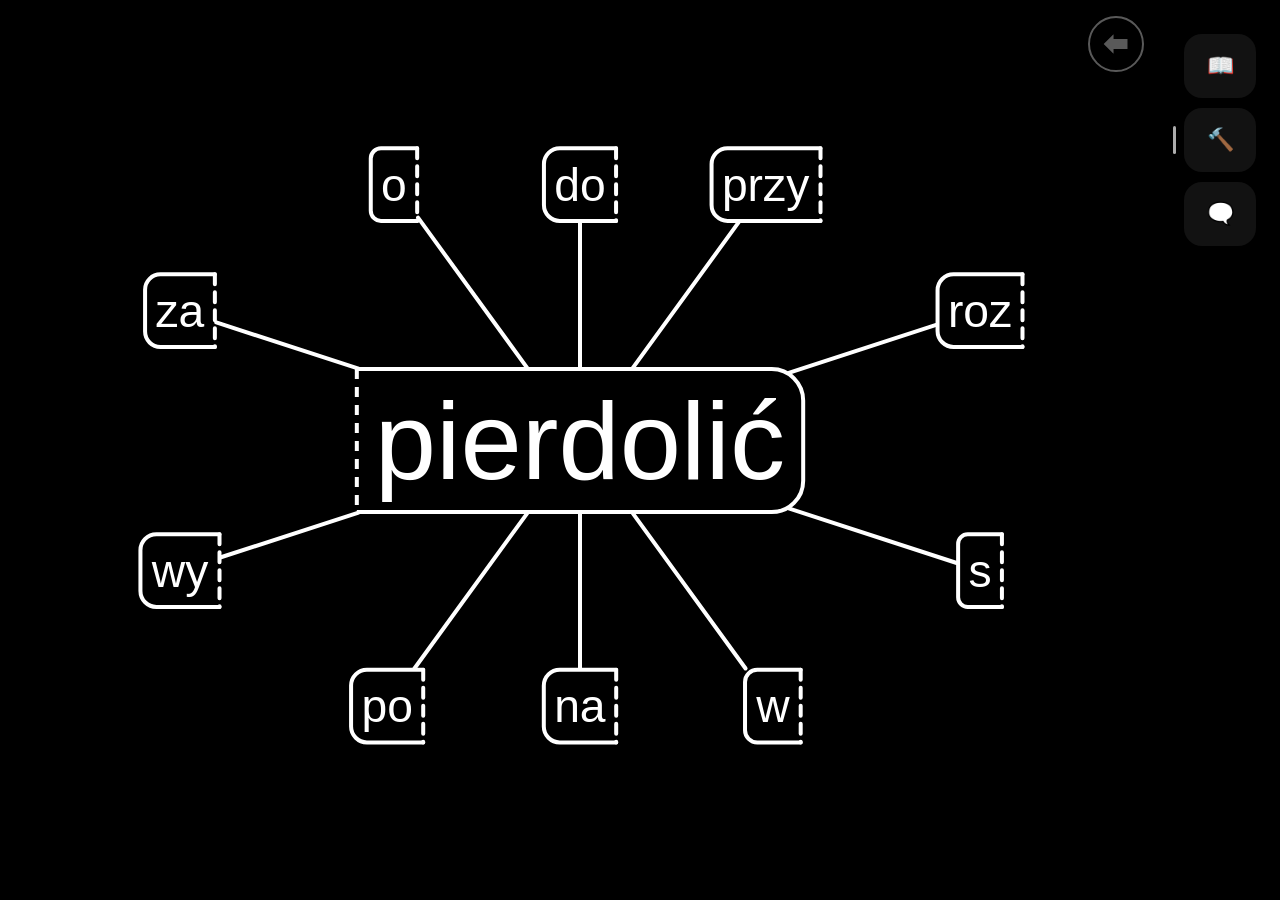
<file: index.html>
<!doctype html>
<html lang="en">
  <head>
    <meta charset="utf-8">
    <meta name="viewport" content="width=device-width, initial-scale=1">
    <meta name="theme-color" content="#000000">
    <meta name="description" content="An interactive visual guide to Polish verb formation around pierdolić.">
    <meta property="og:title" content="Pierdolę to...">
    <meta property="og:description" content="An interactive visual guide to Polish verb formation around pierdolić.">
    <meta property="og:image" content="https://bakun.in/pierdolic/opengraph.png">
    <meta property="og:image:type" content="image/png">
    <meta property="og:image:width" content="1200">
    <meta property="og:image:height" content="630">
    <meta property="og:type" content="website">
    <meta name="twitter:card" content="summary_large_image">
    <meta name="twitter:title" content="Pierdolę to...">
    <meta name="twitter:description" content="An interactive visual guide to Polish verb formation around pierdolić.">
    <meta name="twitter:image" content="opengraph.png">
    <title>Pierdolę to...</title>
    <style>
      html,
      body {
        width: 100%;
        height: 100%;
        margin: 0;
      }

      body {
        display: flex;
        overflow: hidden;
        background: #000;
      }

      :root {
        --sheet-width: min(560px, calc(100vw - 28px));
        --tray-height: 64px;
        --sheet-tray-gap: 10px;
        --nav-button-size: 56px;
        --visualization-control-gap: 16px;
        --visualization-width: 100vw;
        --visualization-height: 100vh;
        --bottom-safe-area: 0px;
      }

      @supports (-webkit-touch-callout: none) {
        :root {
          --bottom-safe-area: env(safe-area-inset-bottom);
        }
      }

      .controls {
        position: fixed;
        top: calc(var(--visualization-control-gap) + env(safe-area-inset-top));
        left: calc(var(--visualization-width) - var(--nav-button-size) - var(--visualization-control-gap));
        z-index: 1;
        display: flex;
        align-items: center;
        gap: 12px;
      }

      .nav-button {
        display: inline-flex;
        align-items: center;
        justify-content: center;
        width: var(--nav-button-size);
        height: var(--nav-button-size);
        padding: 0;
        border: 2px solid #fff;
        border-radius: 999px;
        background: #000;
        color: #fff;
        font: inherit;
        font-size: 34px;
        line-height: 1;
        cursor: pointer;
      }

      .nav-button-icon {
        display: block;
        width: calc(var(--nav-button-size) * 0.46);
        height: calc(var(--nav-button-size) * 0.46);
        background: currentColor;
        -webkit-mask: url("arrow.svg") center / contain no-repeat;
        mask: url("arrow.svg") center / contain no-repeat;
      }

      .nav-button[disabled] {
        opacity: 0.35;
        cursor: default;
      }

      svg {
        width: 100%;
        height: 100%;
        display: block;
        background: #000;
      }

      text {
        fill: #fff;
        font-family: sans-serif;
      }

      .orbit-label-group {
        cursor: pointer;
      }

      .label-stem {
        stroke: #fff;
        stroke-linecap: round;
      }

      .label-badge-fill {
        fill: #000;
      }

      .label-badge-solid {
        fill: none;
        stroke: #fff;
        stroke-width: 4;
        stroke-linecap: round;
        stroke-linejoin: round;
        vector-effect: non-scaling-stroke;
      }

      .label-badge-dashed {
        fill: none;
        stroke: #fff;
        stroke-width: 4;
        stroke-linecap: round;
        stroke-dasharray: 10 8;
        vector-effect: non-scaling-stroke;
      }

      .word-bbox-edge {
        fill: none;
        stroke: #fff;
        stroke-width: 4;
        vector-effect: non-scaling-stroke;
      }

      .word-bbox-gap {
        fill: none;
        stroke: #000;
        stroke-width: 8;
        stroke-linecap: square;
        vector-effect: non-scaling-stroke;
      }

      .debug-shape {
        fill: none;
        pointer-events: none;
        vector-effect: non-scaling-stroke;
      }

      .debug-point {
        pointer-events: none;
        vector-effect: non-scaling-stroke;
      }

      .gloss-sheet {
        position: fixed;
        left: 50%;
        bottom: calc(var(--tray-height) + var(--bottom-safe-area) + var(--sheet-tray-gap));
        z-index: 2;
        width: var(--sheet-width);
        max-height: min(34vh, 280px);
        padding: 0 18px 18px;
        border: 2px solid rgba(255, 255, 255, 0.86);
        border-radius: 24px;
        background: rgba(0, 0, 0, 0.88);
        color: #fff;
        box-sizing: border-box;
        display: flex;
        flex-direction: column;
        transform: translateX(-50%);
        transition: transform 180ms ease;
        box-shadow: 0 18px 60px rgba(0, 0, 0, 0.5);
        overflow: hidden;
        will-change: transform;
        touch-action: pan-y;
        -webkit-backdrop-filter: blur(12px);
        backdrop-filter: blur(12px);
      }

      .gloss-sheet.is-peeking {
        transform: translateX(-50%) translateY(calc(100% - 38px));
      }

      .gloss-sheet.is-dragging {
        transition: none;
      }

      .gloss-sheet-handle {
        display: block;
        width: 100%;
        height: 20px;
        margin: 0 auto 14px;
        padding: 0;
        border: 0;
        background: transparent;
        cursor: pointer;
        flex: 0 0 auto;
        position: relative;
        z-index: 4;
        touch-action: none;
        user-select: none;
      }

      .gloss-sheet-handle::before {
        content: "";
        display: block;
        width: 44px;
        height: 4px;
        margin: 8px auto;
        border-radius: 999px;
        background: rgba(255, 255, 255, 0.66);
      }

      .gloss-sheet.is-dragging .gloss-sheet-handle {
        cursor: grabbing;
      }

      .desktop-inspector-toggle,
      .desktop-inspector-nav {
        display: none;
      }

      #gloss-sheet-body {
        min-height: 0;
        overflow-y: auto;
        padding-right: 2px;
        touch-action: pan-y;
      }

      .gloss-list {
        display: grid;
        gap: 8px;
        padding: 0;
        margin: 0;
        list-style: none;
        font: 400 clamp(15px, 4vw, 18px) / 1.35 sans-serif;
      }

      .gloss-list li {
        padding: 9px 11px;
        border: 1px solid rgba(255, 255, 255, 0.2);
        border-radius: 10px;
        background: rgba(255, 255, 255, 0.07);
      }

      .gloss-empty {
        margin: 0;
        color: rgba(255, 255, 255, 0.68);
        font: 400 16px / 1.4 sans-serif;
      }

      .sheet-section-header {
        display: flex;
        align-items: center;
        justify-content: space-between;
        gap: 12px;
        margin: 0 0 12px;
      }

      .sheet-section-title {
        margin: 0;
        font: 700 18px / 1.2 sans-serif;
      }

      .formation-stack {
        display: grid;
        gap: 10px;
        font: 400 clamp(15px, 4vw, 18px) / 1.35 sans-serif;
      }

      .formation-change {
        padding: 11px 12px;
        border: 1px solid rgba(255, 255, 255, 0.2);
        border-radius: 10px;
        background: rgba(255, 255, 255, 0.07);
      }

      .formation-token {
        display: block;
        margin: 0 0 6px;
        font: 700 clamp(22px, 6vw, 30px) / 1.05 sans-serif;
      }

      .formation-explanation {
        margin: 0;
      }

      .formation-extra {
        margin: 8px 0 0;
        color: rgba(255, 255, 255, 0.78);
      }

      .formation-meta {
        margin: 10px 0 0;
        padding-top: 8px;
        border-top: 1px solid rgba(255, 255, 255, 0.14);
        color: rgba(255, 255, 255, 0.62);
        font-size: 13px;
        line-height: 1.35;
      }

      .formation-tags {
        display: flex;
        flex-wrap: wrap;
        gap: 6px;
        margin: 8px 0 0;
      }

      .formation-tag {
        padding: 3px 8px;
        border-radius: 999px;
        background: rgba(255, 255, 255, 0.12);
      }

      .example-stack {
        display: grid;
        gap: 10px;
        font: 400 clamp(15px, 4vw, 18px) / 1.35 sans-serif;
      }

      .example-card {
        padding: 11px 12px;
        border: 1px solid rgba(255, 255, 255, 0.2);
        border-radius: 10px;
        background: rgba(255, 255, 255, 0.07);
      }

      .example-card strong {
        display: block;
        margin: 0 0 8px;
      }

      .example-translation-toggle {
        display: flex;
        flex: 0 0 auto;
        width: 132px;
        margin: 0;
        padding: 2px;
        border: 1px solid rgba(255, 255, 255, 0.78);
        border-radius: 999px;
        box-sizing: border-box;
        background: rgba(255, 255, 255, 0.06);
      }

      .example-translation-option {
        flex: 1 1 0;
        min-height: 24px;
        padding: 0 4px;
        border: 0;
        border-radius: 999px;
        background: transparent;
        color: #fff;
        font-family: sans-serif;
        font-size: 12px;
        font-weight: 700;
        cursor: pointer;
      }

      .example-translation-option.is-active {
        background: #fff;
        color: #000;
      }

      .example-translation-text {
        margin: 0;
        line-height: 1.45;
      }

      .bottom-tray {
        position: fixed;
        left: 0;
        right: 0;
        bottom: 0;
        z-index: 3;
        min-height: calc(var(--tray-height) + var(--bottom-safe-area));
        padding: 8px 0 calc(8px + var(--bottom-safe-area));
        box-sizing: border-box;
        background: rgba(0, 0, 0, 0.94);
        border-top: 1px solid rgba(255, 255, 255, 0.16);
      }

      .bottom-tray-inner {
        display: flex;
        align-items: center;
        justify-content: space-around;
        width: var(--sheet-width);
        height: 48px;
        margin: 0 auto;
      }

      .tray-icon {
        display: inline-flex;
        align-items: center;
        justify-content: center;
        width: 48px;
        height: 48px;
        padding: 0;
        border: 0;
        border-radius: 999px;
        background: transparent;
        color: #fff;
        font-size: 28px;
        line-height: 1;
        cursor: pointer;
      }

      .tray-icon.is-active {
        background: rgba(255, 255, 255, 0.12);
      }

      .tray-icon[disabled] {
        opacity: 0.45;
        cursor: default;
      }

      @media (max-width: 640px) {
        :root {
          --sheet-width: calc(100vw - 20px);
          --nav-button-size: 48px;
          --visualization-control-gap: 12px;
        }

        .controls {
          gap: 10px;
        }

        .nav-button {
          font-size: 28px;
        }

        .gloss-sheet {
          max-height: 38vh;
          padding: 0 14px 16px;
          border-radius: 20px;
        }
      }

      @media (min-width: 1024px) and (hover: hover) and (pointer: fine) {
        :root {
          --desktop-inspector-width: clamp(380px, 30vw, 520px);
          --desktop-inspector-rail-width: 72px;
          --desktop-inspector-edge-gap: 24px;
          --desktop-inspector-nav-gap: 10px;
          --desktop-inspector-nav-padding: 10px;
          --desktop-inspector-section-height: 64px;
          --desktop-inspector-stack-height: calc(
            var(--desktop-inspector-section-height) +
            var(--desktop-inspector-section-height) +
            var(--desktop-inspector-section-height) +
            var(--desktop-inspector-nav-gap) +
            var(--desktop-inspector-nav-gap)
          );
          --visualization-sidebar-gap: 24px;
          --visualization-width: calc(
            100vw -
            var(--desktop-inspector-rail-width) -
            var(--desktop-inspector-edge-gap) -
            var(--visualization-sidebar-gap)
          );
        }

        .bottom-tray {
          display: none;
        }

        .gloss-sheet {
          left: auto;
          right: 24px;
          top: var(--desktop-inspector-edge-gap);
          bottom: var(--desktop-inspector-edge-gap);
          width: var(--desktop-inspector-width);
          max-height: none;
          height: auto;
          padding: 0;
          border: 0;
          border-radius: 0;
          background: transparent;
          transform: none;
          transition: width 180ms ease;
          box-shadow: none;
          overflow: visible;
          -webkit-backdrop-filter: none;
          backdrop-filter: none;
        }

        .gloss-sheet.has-desktop-expanded-panel {
          top: var(--desktop-inspector-edge-gap);
          bottom: var(--desktop-inspector-edge-gap);
          height: auto;
        }

        .gloss-sheet.is-peeking,
        .gloss-sheet.is-dragging {
          transform: none;
        }

        .gloss-sheet.is-desktop-dragging {
          transition: none;
        }

        .gloss-sheet.is-desktop-dragging .desktop-inspector-toggle {
          transition: none;
        }

        .gloss-sheet-handle {
          display: none;
        }

        .desktop-inspector-toggle {
          position: absolute;
          left: -24px;
          top: var(--desktop-inspector-toggle-top, 0);
          bottom: auto;
          transform: none;
          display: flex;
          align-items: center;
          justify-content: center;
          width: 28px;
          height: var(--desktop-inspector-toggle-height, 100%);
          padding: 0;
          border: 0;
          border-radius: 999px;
          background: transparent;
          color: #fff;
          cursor: pointer;
          touch-action: none;
          user-select: none;
          transition:
            top 180ms ease,
            height 180ms ease;
        }

        .desktop-inspector-toggle::before {
          content: "";
          display: block;
          width: 3px;
          height: 28px;
          border-radius: 999px;
          background: rgba(255, 255, 255, 0.68);
        }

        .desktop-inspector-nav {
          display: flex;
          flex: 1 1 auto;
          flex-direction: column;
          gap: var(--desktop-inspector-nav-gap);
          min-height: 0;
          height: 100%;
          max-height: none;
          padding: var(--desktop-inspector-nav-padding) 0;
          box-sizing: border-box;
          overflow: hidden;
        }

        .gloss-sheet.has-desktop-expanded-panel .desktop-inspector-nav {
          height: 100%;
          max-height: none;
        }

        .desktop-inspector-section {
          display: flex;
          flex: 0 0 auto;
          flex-direction: column;
          gap: 0;
          min-height: 0;
          border-radius: 18px;
          background: rgba(255, 255, 255, 0.07);
          box-sizing: border-box;
          overflow: hidden;
          -webkit-backdrop-filter: blur(12px);
          backdrop-filter: blur(12px);
        }

        .desktop-inspector-section.has-expanded {
          flex: 1 1 0;
        }

        .desktop-inspector-header {
          display: flex;
          align-items: center;
          gap: 8px;
          padding: 8px;
        }

        .desktop-inspector-section.has-expanded .desktop-inspector-header {
          background: rgba(255, 255, 255, 0.12);
        }

        .desktop-inspector-tab {
          display: flex;
          align-items: center;
          gap: 12px;
          flex: 1 1 auto;
          width: auto;
          min-height: 48px;
          padding: 0 12px;
          border: 0;
          border-radius: 12px;
          background: transparent;
          color: #fff;
          cursor: pointer;
          text-align: left;
        }

        .desktop-inspector-tab.is-active {
          background: transparent;
        }

        .desktop-inspector-icon {
          display: inline-flex;
          align-items: center;
          justify-content: center;
          flex: 0 0 36px;
          width: 36px;
          height: 36px;
          border-radius: 999px;
          font-size: 22px;
          line-height: 1;
        }

        .desktop-inspector-label {
          overflow: hidden;
          font: 700 15px / 1.2 sans-serif;
          white-space: nowrap;
          opacity: 1;
          transition: opacity 160ms ease;
        }

        .desktop-inspector-actions {
          display: none;
          flex: 0 0 auto;
        }

        .desktop-inspector-section.has-expanded .desktop-inspector-actions {
          display: flex;
        }

        .desktop-inspector-actions .example-translation-toggle {
          width: 126px;
        }

        .desktop-inspector-panel {
          flex: 0 1 auto;
          min-height: 0;
          max-height: 0;
          margin: 0;
          padding: 0 12px;
          opacity: 0;
          overflow: hidden;
          pointer-events: none;
          transition:
            max-height 180ms ease,
            margin 180ms ease,
            opacity 180ms ease;
        }

        .desktop-inspector-panel.is-expanded {
          flex: 1 1 auto;
          max-height: none;
          margin: 0 0 14px;
          padding-top: 10px;
          opacity: 1;
          overflow-y: auto;
          pointer-events: auto;
        }

        .gloss-sheet.is-desktop-collapsed {
          width: var(--desktop-inspector-rail-width);
        }

        .gloss-sheet.is-desktop-collapsed .desktop-inspector-toggle {
          --desktop-inspector-toggle-top: var(--desktop-inspector-nav-padding);
          --desktop-inspector-toggle-height: var(--desktop-inspector-stack-height);
        }

        .gloss-sheet.is-desktop-expanded:not(.has-desktop-expanded-panel) .desktop-inspector-toggle {
          --desktop-inspector-toggle-top: var(--desktop-inspector-nav-padding);
          --desktop-inspector-toggle-height: var(--desktop-inspector-stack-height);
        }

        .gloss-sheet.is-desktop-collapsed .desktop-inspector-header {
          padding: 8px;
        }

        .gloss-sheet.is-desktop-collapsed .desktop-inspector-tab {
          justify-content: center;
          gap: 0;
          padding: 0;
        }

        .gloss-sheet.is-desktop-collapsed .desktop-inspector-label {
          width: 0;
          opacity: 0;
        }

        .gloss-sheet.is-desktop-collapsed .desktop-inspector-actions {
          display: none;
        }

        .gloss-sheet.is-desktop-collapsed .desktop-inspector-panel,
        #gloss-sheet-body {
          display: none;
        }

        .gloss-list,
        .formation-stack,
        .example-stack {
          font-size: 16px;
        }

        .formation-token {
          font-size: 26px;
        }
      }
    </style>
    <script>
      window.addEventListener("load", async function () {
        var rootVerbNode = {
          variant:
            document.getElementById("hello-stem").textContent.trim() +
            document.getElementById("hello-suffix").textContent.trim(),
          children: []
        };
        var focusedVerbNode = rootVerbNode;
        var orbitEntries = [];
        var midpointBias = 0.5;
        var debugEnabled = false;
        var sheetModes = ["glosses", "prefix", "examples"];
        var activeSheetMode = "glosses";
        var exampleTranslationMode = "natural";
        var badgeCornerRadiusRatio = 0.22;
        var glossSheetExpanded = false;
        var desktopInspectorExpanded = false;
        var desktopExpandedModes = {
          glosses: false,
          prefix: false,
          examples: false
        };
        var desktopInspectorDrag = null;
        var desktopInspectorTransitionCleanup = null;
        var ignoreNextDesktopInspectorClick = false;
        var glossSheetDrag = null;
        var glossSheetSwipe = null;
        var glossSheetTransitionCleanup = null;
        var ignoreNextGlossSheetClick = false;
        var lexicalIndex = new Map();
        var prefixGuideIndex = {};
        var debugColors = [
          "#4ddcff",
          "#ffb347",
          "#8dff7a",
          "#ff8fab",
          "#b794f4",
          "#f6e05e",
          "#63b3ed",
          "#f687b3"
        ];
        var lastLayout = null;
        var resizeFrame = null;
        var sheetLayoutFrame = null;

        async function loadVerbData() {
          var response = await fetch("data/reduced-verb-data.json");
          var data;

          if (!response.ok) {
            throw new Error("Failed to load reduced verb data: " + response.status);
          }

          data = await response.json();

          return data;
        }

        async function loadLexicalData() {
          var response = await fetch("data/verb-data.json");
          var data;

          if (!response.ok) {
            throw new Error("Failed to load verb data: " + response.status);
          }

          data = await response.json();

          return data;
        }

        async function loadPrefixGuideData() {
          var response = await fetch("data/prefix-guide.json");
          var data;

          if (!response.ok) {
            throw new Error("Failed to load prefix guide data: " + response.status);
          }

          data = await response.json();

          return data;
        }

        function indexLexicalData(node) {
          if (!node || typeof node !== "object") {
            return;
          }

          if (typeof node.lemma === "string" && node.lemma) {
            lexicalIndex.set(node.lemma, node);
          }

          (Array.isArray(node.children) ? node.children : []).forEach(indexLexicalData);
        }

        function linkVerbTree(node, parentNode) {
          if (!node || typeof node !== "object") {
            return;
          }

          node.parentVerbNode = parentNode || null;

          (Array.isArray(node.children) ? node.children : []).forEach(function (childNode) {
            linkVerbTree(childNode, node);
          });
        }

        function createSvgElement(tagName, attributes) {
          var element = document.createElementNS("http://www.w3.org/2000/svg", tagName);

          Object.keys(attributes).forEach(function (name) {
            element.setAttribute(name, attributes[name]);
          });

          return element;
        }

        function rectFromBBox(bbox) {
          return {
            minX: bbox.x,
            maxX: bbox.x + bbox.width,
            minY: bbox.y,
            maxY: bbox.y + bbox.height
          };
        }

        function getPointOnRay(originX, originY, directionX, directionY, distance) {
          return {
            x: originX + directionX * distance,
            y: originY + directionY * distance
          };
        }

        function getRectExitDistanceFromCenter(directionX, directionY, rect) {
          return getRayExitDistanceFromRect(0, 0, directionX, directionY, rect);
        }

        function getBadgeShapeData(width, height, cornerRadius, orientation, styleVariant) {
          var halfWidth = width / 2;
          var halfHeight = height / 2;
          var radius = Math.min(cornerRadius, halfWidth, halfHeight);
          var left = -halfWidth;
          var right = halfWidth;
          var top = -halfHeight;
          var bottom = halfHeight;
          var isSuffixBadge = orientation === "suffix";

          if (styleVariant === "substitution") {
            return {
              left: left,
              right: right,
              top: top,
              bottom: bottom,
              width: width,
              height: height,
              radius: 0,
              fillPath:
                "M " +
                left +
                " " +
                top +
                " H " +
                right +
                " V " +
                bottom +
                " H " +
                left +
                " Z",
              solidPath: "",
              dashedPath:
                "M " +
                left +
                " " +
                top +
                " H " +
                right +
                " M " +
                left +
                " " +
                bottom +
                " H " +
                right,
              fitRect: {
                minX: left,
                maxX: right,
                minY: top,
                maxY: bottom
              },
              collisionRadius: Math.sqrt(width * width + height * height) / 2
            };
          }

          if (styleVariant === "substitution-terminal") {
            return {
              left: left,
              right: right,
              top: top,
              bottom: bottom,
              width: width,
              height: height,
              radius: radius,
              fillPath:
                "M " +
                left +
                " " +
                top +
                " H " +
                (right - radius) +
                " A " +
                radius +
                " " +
                radius +
                " 0 0 1 " +
                right +
                " " +
                (top + radius) +
                " V " +
                (bottom - radius) +
                " A " +
                radius +
                " " +
                radius +
                " 0 0 1 " +
                (right - radius) +
                " " +
                bottom +
                " H " +
                left +
                " Z",
              solidPath:
                "M " +
                (right - radius) +
                " " +
                top +
                " A " +
                radius +
                " " +
                radius +
                " 0 0 1 " +
                right +
                " " +
                (top + radius) +
                " V " +
                (bottom - radius) +
                " A " +
                radius +
                " " +
                radius +
                " 0 0 1 " +
                (right - radius) +
                " " +
                bottom,
              dashedPath:
                "M " +
                left +
                " " +
                top +
                " H " +
                (right - radius) +
                " M " +
                left +
                " " +
                bottom +
                " H " +
                (right - radius),
              fitRect: {
                minX: left,
                maxX: right,
                minY: top,
                maxY: bottom
              },
              collisionRadius: Math.sqrt(width * width + height * height) / 2
            };
          }

          return {
            left: left,
            right: right,
            top: top,
            bottom: bottom,
            width: width,
            height: height,
            radius: radius,
            fillPath: isSuffixBadge
              ? "M " +
                left +
                " " +
                top +
                " H " +
                (right - radius) +
                " A " +
                radius +
                " " +
                radius +
                " 0 0 1 " +
                right +
                " " +
                (top + radius) +
                " V " +
                (bottom - radius) +
                " A " +
                radius +
                " " +
                radius +
                " 0 0 1 " +
                (right - radius) +
                " " +
                bottom +
                " H " +
                left +
                " Z"
              : "M " +
                (left + radius) +
                " " +
                top +
                " H " +
                right +
                " V " +
                bottom +
                " H " +
                (left + radius) +
                " A " +
                radius +
                " " +
                radius +
                " 0 0 1 " +
                left +
                " " +
                (bottom - radius) +
                " V " +
                (top + radius) +
                " A " +
                radius +
                " " +
                radius +
                " 0 0 1 " +
                (left + radius) +
                " " +
                top +
                " Z",
            solidPath: isSuffixBadge
              ? "M " +
                left +
                " " +
                top +
                " H " +
                (right - radius) +
                " A " +
                radius +
                " " +
                radius +
                " 0 0 1 " +
                right +
                " " +
                (top + radius) +
                " V " +
                (bottom - radius) +
                " A " +
                radius +
                " " +
                radius +
                " 0 0 1 " +
                (right - radius) +
                " " +
                bottom +
                " H " +
                left
              : "M " +
                right +
                " " +
                top +
                " H " +
                (left + radius) +
                " A " +
                radius +
                " " +
                radius +
                " 0 0 0 " +
                left +
                " " +
                (top + radius) +
                " V " +
                (bottom - radius) +
                " A " +
                radius +
                " " +
                radius +
                " 0 0 0 " +
                (left + radius) +
                " " +
                bottom +
                " H " +
                right,
            dashedPath: isSuffixBadge
              ? "M " + left + " " + top + " V " + bottom
              : "M " + right + " " + top + " V " + bottom,
            fitRect: {
              minX: left,
              maxX: right,
              minY: top,
              maxY: bottom
            },
            collisionRadius: Math.sqrt(width * width + height * height) / 2
          };
        }

        function clamp(value, min, max) {
          return Math.min(max, Math.max(min, value));
        }

        function usesDesktopInspectorLayout() {
          return window.matchMedia &&
            window.matchMedia("(min-width: 1024px) and (hover: hover) and (pointer: fine)").matches;
        }

        // Find how far a ray can travel before it exits a rectangle.
        function getRayExitDistanceFromRect(originX, originY, directionX, directionY, rect) {
          var candidates = [];

          if (directionX > 0) {
            candidates.push((rect.maxX - originX) / directionX);
          } else if (directionX < 0) {
            candidates.push((rect.minX - originX) / directionX);
          }

          if (directionY > 0) {
            candidates.push((rect.maxY - originY) / directionY);
          } else if (directionY < 0) {
            candidates.push((rect.minY - originY) / directionY);
          }

          return Math.min.apply(
            null,
            candidates.filter(function (value) {
              return value >= 0;
            })
          );
        }

        function getRayExitDistanceFromEllipse(directionX, directionY, radiusX, radiusY) {
          return 1 / Math.sqrt(
            (directionX * directionX) / (radiusX * radiusX) +
              (directionY * directionY) / (radiusY * radiusY)
          );
        }

        function getCenterWordCornerRadii(borderState, radius) {
          if (borderState.leftAttachment && borderState.rightOuterAttachment) {
            return {
              topLeft: 0,
              topRight: 0,
              bottomRight: 0,
              bottomLeft: 0
            };
          }

          if (borderState.leftAttachment) {
            return {
              topLeft: 0,
              topRight: radius,
              bottomRight: radius,
              bottomLeft: 0
            };
          }

          if (borderState.rightOuterAttachment) {
            return {
              topLeft: radius,
              topRight: 0,
              bottomRight: 0,
              bottomLeft: radius
            };
          }

          return {
            topLeft: radius,
            topRight: radius,
            bottomRight: radius,
            bottomLeft: radius
          };
        }

        function isPointInsideRoundedRect(x, y, rect, radii) {
          var corner;
          var deltaX;
          var deltaY;

          if (x < rect.minX || x > rect.maxX || y < rect.minY || y > rect.maxY) {
            return false;
          }

          if (radii.topLeft && x < rect.minX + radii.topLeft && y < rect.minY + radii.topLeft) {
            corner = {
              x: rect.minX + radii.topLeft,
              y: rect.minY + radii.topLeft,
              radius: radii.topLeft
            };
          } else if (
            radii.topRight &&
            x > rect.maxX - radii.topRight &&
            y < rect.minY + radii.topRight
          ) {
            corner = {
              x: rect.maxX - radii.topRight,
              y: rect.minY + radii.topRight,
              radius: radii.topRight
            };
          } else if (
            radii.bottomRight &&
            x > rect.maxX - radii.bottomRight &&
            y > rect.maxY - radii.bottomRight
          ) {
            corner = {
              x: rect.maxX - radii.bottomRight,
              y: rect.maxY - radii.bottomRight,
              radius: radii.bottomRight
            };
          } else if (
            radii.bottomLeft &&
            x < rect.minX + radii.bottomLeft &&
            y > rect.maxY - radii.bottomLeft
          ) {
            corner = {
              x: rect.minX + radii.bottomLeft,
              y: rect.maxY - radii.bottomLeft,
              radius: radii.bottomLeft
            };
          }

          if (!corner) {
            return true;
          }

          deltaX = x - corner.x;
          deltaY = y - corner.y;

          return deltaX * deltaX + deltaY * deltaY <= corner.radius * corner.radius;
        }

        function getRayExitDistanceFromRoundedRect(originX, originY, directionX, directionY, rect, radii) {
          var minDistance = 0;
          var maxDistance = getRayExitDistanceFromRect(originX, originY, directionX, directionY, rect);
          var index;
          var distance;
          var point;

          for (index = 0; index < 28; index += 1) {
            distance = (minDistance + maxDistance) / 2;
            point = getPointOnRay(originX, originY, directionX, directionY, distance);

            if (isPointInsideRoundedRect(point.x, point.y, rect, radii)) {
              minDistance = distance;
            } else {
              maxDistance = distance;
            }
          }

          return minDistance;
        }

        function constrainLowerBound(bounds, coefficient, value) {
          if (coefficient > 0) {
            bounds.min = Math.max(bounds.min, value / coefficient);
          } else if (coefficient < 0) {
            bounds.max = Math.min(bounds.max, value / coefficient);
          } else if (value > 0) {
            bounds.invalid = true;
          }
        }

        function constrainUpperBound(bounds, coefficient, value) {
          if (coefficient > 0) {
            bounds.max = Math.min(bounds.max, value / coefficient);
          } else if (coefficient < 0) {
            bounds.min = Math.max(bounds.min, value / coefficient);
          } else if (value < 0) {
            bounds.invalid = true;
          }
        }

        function normalizePrefix(prefix) {
          return typeof prefix === "string" ? prefix.replace(/-$/, "") : "";
        }

        function normalizePrefixGuideKey(prefix) {
          var token = typeof prefix === "string" ? prefix.trim() : "";

          if (!token) {
            return "";
          }

          if (token === "s" || token === "s-" || token === "z" || token === "z-") {
            return "s-/z-";
          }

          return token.charAt(token.length - 1) === "-" ? token : token + "-";
        }

        function normalizeSuffix(suffix) {
          return typeof suffix === "string" ? suffix.replace(/^-/, "") : "";
        }

        function formatSuffixLabel(suffix) {
          if (typeof suffix !== "string" || !suffix) {
            return "";
          }

          return suffix.charAt(0) === "-" ? suffix : "-" + suffix;
        }

        function getNodeBaseWord(node) {
          var suffix;
          var reflexiveSuffix;

          if (!node || typeof node !== "object") {
            return "";
          }

          if (typeof node.stem === "string" && node.stem) {
            suffix = normalizeSuffix(node.suffix);

            return node.stem + suffix;
          }

          if (typeof node.variant === "string" && node.variant) {
            reflexiveSuffix = node.reflexiveTarget ? " " + node.reflexiveTarget : "";

            return reflexiveSuffix && node.variant.slice(-reflexiveSuffix.length) === reflexiveSuffix
              ? node.variant.slice(0, -reflexiveSuffix.length)
              : node.variant;
          }

          return "";
        }

        function getNodeVariant(node) {
          var baseWord = getNodeBaseWord(node);

          return baseWord + (node && node.reflexiveTarget ? " " + node.reflexiveTarget : "");
        }

        function getNodePrefix(node) {
          return normalizePrefix(node && node.prefix);
        }

        function areReflexivePairVariants(firstNode, secondNode) {
          return Boolean(
            firstNode &&
              secondNode &&
              getNodePrefix(firstNode) === getNodePrefix(secondNode) &&
              normalizeSuffix(firstNode && firstNode.suffix) ===
                normalizeSuffix(secondNode && secondNode.suffix) &&
              getNodeBaseWord(firstNode) === getNodeBaseWord(secondNode) &&
              (firstNode.reflexiveTarget || "") !== (secondNode.reflexiveTarget || "")
          );
        }

        function hasSuffixSubstitution(node) {
          return Boolean(
            node &&
              node.suffixSubstitution &&
              typeof node.suffixSubstitution.to === "string"
          );
        }

        function isLeafVerbNode(node) {
          return !Array.isArray(node && node.children) || node.children.length === 0;
        }

        function hasTrailingReflexiveToken(node) {
          return Boolean(node && node.reflexiveTarget);
        }

        function hasUnchangedTrailingReflexiveToken(parentNode, childNode) {
          return Boolean(
            childNode &&
            childNode.reflexiveTarget &&
            childNode.reflexiveTarget === (parentNode && parentNode.reflexiveTarget)
          );
        }

        function isSubstitutionBadge(entry) {
          return (
            entry &&
            (entry.badgeStyle === "substitution" ||
              entry.badgeStyle === "substitution-terminal")
          );
        }

        function getTransitionDetails(parentNode, childNode) {
          var parentPrefix = getNodePrefix(parentNode);
          var childPrefix = getNodePrefix(childNode);
          var labelParts = [];
          var suffixLabel = "";
          var hasPrefixChange = false;
          var hasSuffixChange = false;
          var hasReflexiveChange = false;
          var isSubstitution = hasSuffixSubstitution(childNode);
          var isTerminalSubstitution =
            isSubstitution &&
            isLeafVerbNode(childNode) &&
            !hasUnchangedTrailingReflexiveToken(parentNode, childNode);
          var label;

          if (childPrefix && childPrefix !== parentPrefix) {
            hasPrefixChange = true;
            labelParts.push(childPrefix);
          }

          if (isSubstitution) {
            suffixLabel = formatSuffixLabel(childNode.suffixSubstitution.to);
          } else if (parentNode && childNode && parentNode.suffix !== childNode.suffix) {
            suffixLabel = formatSuffixLabel(childNode && childNode.suffix);
          }

          if (suffixLabel) {
            hasSuffixChange = true;
            labelParts.push(suffixLabel);
          }

          if (
            childNode &&
            childNode.reflexiveTarget &&
            childNode.reflexiveTarget !== (parentNode && parentNode.reflexiveTarget)
          ) {
            hasReflexiveChange = true;
            labelParts.push(childNode.reflexiveTarget);
          }

          label = labelParts.join(" ").trim() || getNodeVariant(childNode);
          return {
            label: label,
            badgeOrientation:
              !hasPrefixChange && (hasSuffixChange || hasReflexiveChange) ? "suffix" : "prefix",
            badgeStyle: isSubstitution
              ? isTerminalSubstitution
                ? "substitution-terminal"
                : "substitution"
              : "default"
          };
        }

        function isVerbNodePartOfReflexivePair(node) {
          var parentNode = getParentVerbNode(node);
          var childNodes = Array.isArray(node && node.children) ? node.children : [];

          if (parentNode && areReflexivePairVariants(parentNode, node)) {
            return true;
          }

          return childNodes.some(function (childNode) {
            return areReflexivePairVariants(node, childNode);
          });
        }

        function getParentOrbitEntry(node) {
          var parentNode = getParentVerbNode(node);
          var reverseSuffix;

          if (
            !parentNode ||
            !hasSuffixSubstitution(node) ||
            !isVerbNodePartOfReflexivePair(parentNode)
          ) {
            return null;
          }

          reverseSuffix =
            node &&
            node.suffixSubstitution &&
            typeof node.suffixSubstitution.from === "string"
              ? node.suffixSubstitution.from
              : parentNode && parentNode.suffix;

          if (!reverseSuffix) {
            return null;
          }

          return {
            node: parentNode,
            label: formatSuffixLabel(reverseSuffix),
            badgeOrientation: "suffix",
            badgeStyle: hasTrailingReflexiveToken(parentNode)
              ? "substitution"
              : "substitution-terminal"
          };
        }

        function getOrbitEntries(node) {
          var childEntries = (Array.isArray(node && node.children) ? node.children : [])
            .map(function (childNode) {
              var transition = getTransitionDetails(node, childNode);

              return {
                node: childNode,
                label: transition.label,
                badgeOrientation: transition.badgeOrientation,
                badgeStyle: transition.badgeStyle
              };
            })
            .filter(function (entry) {
              return Boolean(entry.label);
            });
          var parentEntry = getParentOrbitEntry(node);

          return parentEntry ? [parentEntry].concat(childEntries) : childEntries;
        }

        function getParentVerbNode(node) {
          return node && node.parentVerbNode ? node.parentVerbNode : null;
        }

        function getCenterWordBorderState() {
          var leftAttachment = orbitEntries.some(function (entry) {
            return entry.badgeOrientation === "prefix";
          });
          var rightOuterAttachment = orbitEntries.some(function (entry) {
            return entry.badgeOrientation === "suffix" && !isSubstitutionBadge(entry);
          });
          var substitutionAttachment = orbitEntries.some(function (entry) {
            return isSubstitutionBadge(entry);
          });

          return {
            leftAttachment: leftAttachment,
            rightOuterAttachment: rightOuterAttachment,
            substitutionAttachment: substitutionAttachment
          };
        }

        function getRoundedRectOutlinePath(left, top, right, bottom, radius) {
          return (
            "M " +
            (left + radius) +
            " " +
            top +
            " H " +
            (right - radius) +
            " A " +
            radius +
            " " +
            radius +
            " 0 0 1 " +
            right +
            " " +
            (top + radius) +
            " V " +
            (bottom - radius) +
            " A " +
            radius +
            " " +
            radius +
            " 0 0 1 " +
            (right - radius) +
            " " +
            bottom +
            " H " +
            (left + radius) +
            " A " +
            radius +
            " " +
            radius +
            " 0 0 1 " +
            left +
            " " +
            (bottom - radius) +
            " V " +
            (top + radius) +
            " A " +
            radius +
            " " +
            radius +
            " 0 0 1 " +
            (left + radius) +
            " " +
            top
          );
        }

        function getCenterWordBorderShapeData(width, height, cornerRadius, borderState) {
          var leftAttachment = borderState.leftAttachment;
          var rightOuterAttachment = borderState.rightOuterAttachment;
          var halfWidth = width / 2;
          var halfHeight = height / 2;
          var radius = Math.min(cornerRadius, halfWidth, halfHeight);
          var left = -halfWidth;
          var right = halfWidth;
          var top = -halfHeight;
          var bottom = halfHeight;
          var baseBadgeShape;
          var solidPath;
          var dashedPaths = [];

          if (leftAttachment && rightOuterAttachment) {
            solidPath =
              "M " +
              left +
              " " +
              top +
              " H " +
              right +
              " M " +
              left +
              " " +
              bottom +
              " H " +
              right;
            dashedPaths.push("M " + left + " " + top + " V " + bottom);
            dashedPaths.push("M " + right + " " + top + " V " + bottom);
          } else if (leftAttachment) {
            baseBadgeShape = getBadgeShapeData(width, height, radius, "suffix");
            solidPath = baseBadgeShape.solidPath;
            dashedPaths.push(baseBadgeShape.dashedPath);
          } else if (rightOuterAttachment) {
            baseBadgeShape = getBadgeShapeData(width, height, radius, "prefix");
            solidPath = baseBadgeShape.solidPath;
            dashedPaths.push(baseBadgeShape.dashedPath);
          } else {
            solidPath = getRoundedRectOutlinePath(left, top, right, bottom, radius);
          }

          return {
            solidPath: solidPath,
            dashedPaths: dashedPaths
          };
        }

        function updateBackButton() {
          var backButton = document.getElementById("back-button");
          var hasParent = Boolean(getParentVerbNode(focusedVerbNode));

          backButton.disabled = !hasParent;
        }

        function getFocusedLexicalNode() {
          return getLexicalNodeForVerbNode(focusedVerbNode);
        }

        function getLexicalNodeForVerbNode(node) {
          return lexicalIndex.get(getNodeVariant(node)) || null;
        }

        function getPrefixGuide(prefix) {
          var key = normalizePrefixGuideKey(prefix);
          var guide = key ? prefixGuideIndex[key] : null;
          var result;

          if (!guide) {
            return null;
          }

          result = {};
          Object.keys(guide).forEach(function (name) {
            result[name] = guide[name];
          });
          result.key = key;

          return result;
        }

        function updateTrayButtons() {
          var isDesktopLayout = usesDesktopInspectorLayout();

          Array.prototype.forEach.call(
            document.querySelectorAll("[data-sheet-mode]"),
            function (button) {
              var mode = button.getAttribute("data-sheet-mode");
              var isInspectorTab = button.hasAttribute("data-inspector-tab");
              var isActive = isDesktopLayout && isInspectorTab
                ? desktopInspectorExpanded && Boolean(desktopExpandedModes[mode])
                : mode === activeSheetMode;
              var isExpanded = isDesktopLayout &&
                isInspectorTab &&
                desktopInspectorExpanded &&
                Boolean(desktopExpandedModes[mode]);

              button.classList.toggle("is-active", isActive);
              button.classList.toggle("is-expanded", isExpanded);
              button.setAttribute("aria-pressed", String(isActive));

              if (isInspectorTab) {
                button.setAttribute("aria-expanded", String(isExpanded));
              }
            }
          );
        }

        function updateDesktopInspectorState() {
          var sheet = document.getElementById("gloss-sheet");
          var toggle = document.getElementById("desktop-inspector-toggle");
          var isDesktopLayout = usesDesktopInspectorLayout();
          var hasExpandedPanel = false;

          sheet.classList.toggle("is-desktop-collapsed", isDesktopLayout && !desktopInspectorExpanded);
          sheet.classList.toggle("is-desktop-expanded", isDesktopLayout && desktopInspectorExpanded);

          Array.prototype.forEach.call(
            document.querySelectorAll("[data-inspector-panel]"),
            function (panel) {
              var mode = panel.getAttribute("data-inspector-panel");
              var section = document.querySelector('[data-inspector-section="' + mode + '"]');
              var isExpanded = isDesktopLayout &&
                desktopInspectorExpanded &&
                Boolean(desktopExpandedModes[mode]);

              hasExpandedPanel = hasExpandedPanel || isExpanded;
              panel.classList.toggle("is-expanded", isExpanded);
              panel.setAttribute("aria-hidden", String(!isExpanded));

              if (section) {
                section.classList.toggle("has-expanded", isExpanded);
              }
            }
          );

          sheet.classList.toggle("has-desktop-expanded-panel", hasExpandedPanel);

          if (toggle) {
            toggle.setAttribute("aria-expanded", String(isDesktopLayout && desktopInspectorExpanded));
            toggle.setAttribute(
              "aria-label",
              isDesktopLayout && desktopInspectorExpanded
                ? "Collapse inspector"
                : "Expand inspector"
            );
          }
        }

        function renderDetailSheet(shouldResetScroll) {
          var sheet = document.getElementById("gloss-sheet");
          var body = document.getElementById("gloss-sheet-body");
          var lemma = getCurrentWordText();

          body.textContent = "";
          if (shouldResetScroll !== false) {
            body.scrollTop = 0;
          }
          updateTrayButtons();

          if (activeSheetMode === "prefix") {
            renderFormationCard(body, lemma, {
              omitHeader: false
            });
            sheet.setAttribute("aria-label", lemma + " prefix lens");
          } else if (activeSheetMode === "examples") {
            renderExamplesCard(body, lemma, {
              omitHeader: false
            });
            sheet.setAttribute("aria-label", lemma + " examples");
          } else {
            renderGlossesCard(body, lemma, {
              omitHeader: false
            });
            sheet.setAttribute("aria-label", lemma + " glosses");
          }

          renderDesktopInspectorPanels(shouldResetScroll);
          updateDesktopInspectorState();
        }

        function renderDesktopInspectorPanels(shouldResetScroll) {
          var lemma = getCurrentWordText();
          var exampleActions = document.querySelector('[data-inspector-actions="examples"]');

          if (exampleActions) {
            exampleActions.textContent = "";
            exampleActions.appendChild(createExampleTranslationToggle());
          }

          Array.prototype.forEach.call(
            document.querySelectorAll("[data-inspector-panel]"),
            function (panel) {
              var mode = panel.getAttribute("data-inspector-panel");

              panel.textContent = "";
              if (shouldResetScroll !== false) {
                panel.scrollTop = 0;
              }

              if (mode === "prefix") {
                renderFormationCard(panel, lemma, {
                  omitHeader: true
                });
              } else if (mode === "examples") {
                renderExamplesCard(panel, lemma, {
                  omitHeader: true,
                  omitTranslationToggle: true
                });
              } else {
                renderGlossesCard(panel, lemma, {
                  omitHeader: true
                });
              }
            }
          );
        }

        function appendSheetHeader(body, titleText, trailingNode) {
          var header = document.createElement("div");
          var title = document.createElement("h2");

          header.className = "sheet-section-header " + (trailingNode ? "has-trailing" : "is-title-only");
          title.className = "sheet-section-title";
          title.textContent = titleText;
          header.appendChild(title);

          if (trailingNode) {
            header.appendChild(trailingNode);
          }

          body.appendChild(header);
        }

        function renderGlossesCard(body, lemma, options) {
          var lexicalNode = getFocusedLexicalNode();
          var glosses = lexicalNode && Array.isArray(lexicalNode.glosses)
            ? lexicalNode.glosses
            : [];

          if (!options || !options.omitHeader) {
            appendSheetHeader(body, "Definitions");
          }

          if (!glosses.length) {
            var emptyMessage = document.createElement("p");

            emptyMessage.className = "gloss-empty";
            emptyMessage.textContent = "No glosses available yet.";
            body.appendChild(emptyMessage);

            return;
          }

          var list = document.createElement("ul");

          list.className = "gloss-list";
          glosses.forEach(function (gloss) {
            var item = document.createElement("li");

            item.textContent = gloss;
            list.appendChild(item);
          });

          body.appendChild(list);
        }

        function renderExamplesCard(body, lemma, options) {
          var lexicalNode = getFocusedLexicalNode();
          var examples = lexicalNode && Array.isArray(lexicalNode.examples)
            ? lexicalNode.examples
            : [];
          var stack;

          if (!options || !options.omitHeader) {
            appendSheetHeader(body, "Examples", createExampleTranslationToggle());
          } else if (!options.omitTranslationToggle) {
            body.appendChild(createExampleTranslationToggle());
          }

          if (!examples.length) {
            var emptyMessage = document.createElement("p");

            emptyMessage.className = "gloss-empty";
            emptyMessage.textContent = "No examples available yet.";
            body.appendChild(emptyMessage);

            return;
          }

          stack = document.createElement("div");
          stack.className = "example-stack";
          examples.forEach(function (example) {
            stack.appendChild(renderExampleCard(example));
          });

          body.appendChild(stack);
        }

        function renderExampleCard(example) {
          var card = document.createElement("article");
          var polish = document.createElement("strong");
          var translation;

          card.className = "example-card";
          polish.textContent = example && example.polish ? example.polish : "Example";
          card.appendChild(polish);
          translation = renderExampleTranslation(example);

          if (translation) {
            card.appendChild(translation);
          }

          return card;
        }

        function getExampleTranslationText(example) {
          if (!example || typeof example !== "object") {
            return "";
          }

          if (exampleTranslationMode === "literal" && example.literalEnglish) {
            return example.literalEnglish;
          }

          if (exampleTranslationMode === "natural" && example.naturalEnglish) {
            return example.naturalEnglish;
          }

          return example.naturalEnglish || example.literalEnglish || "";
        }

        function renderExampleTranslation(example) {
          var value = getExampleTranslationText(example);
          var text;

          if (!value) {
            return null;
          }

          text = document.createElement("p");
          text.className = "example-translation-text";
          text.textContent = value;

          return text;
        }

        function createExampleTranslationToggle() {
          var translations = {
            literal: true,
            natural: true
          };
          var modes = [
            { key: "literal", label: "Literal" },
            { key: "natural", label: "Natural" }
          ];
          var availableModes = modes.filter(function (mode) {
            return Boolean(translations[mode.key]);
          });
          var toggle;

          toggle = document.createElement("div");
          toggle.className = "example-translation-toggle";
          toggle.setAttribute("role", "group");
          toggle.setAttribute("aria-label", "Translation style");

          function setTranslationMode(modeKey) {
            exampleTranslationMode = modeKey;
            Array.prototype.forEach.call(
              toggle.querySelectorAll(".example-translation-option"),
              function (button) {
                var isActive = button.getAttribute("data-translation-mode") === exampleTranslationMode;

                button.classList.toggle("is-active", isActive);
                button.setAttribute("aria-pressed", String(isActive));
              }
            );
          }

          modes.forEach(function (mode) {
            var button = document.createElement("button");

            button.className = "example-translation-option";
            button.type = "button";
            button.textContent = mode.label;
            button.setAttribute("data-translation-mode", mode.key);
            button.setAttribute("aria-pressed", "false");
            button.addEventListener("click", function () {
              setTranslationMode(mode.key);
              renderDetailSheet(false);
            });
            toggle.appendChild(button);
          });

          setTranslationMode(exampleTranslationMode);

          return toggle;
        }

        function renderFormationCard(body, lemma, options) {
          var changes = getFormationChangeStack(focusedVerbNode);
          var stack;

          if (!options || !options.omitHeader) {
            appendSheetHeader(body, "Formation");
          }

          if (!changes.length) {
            var emptyMessage = document.createElement("p");

            emptyMessage.className = "gloss-empty";
            emptyMessage.textContent = "No added pieces yet. Choose a prefix to inspect how the form changes.";
            body.appendChild(emptyMessage);
            return;
          }

          stack = document.createElement("div");
          stack.className = "formation-stack";
          changes.forEach(function (change) {
            stack.appendChild(renderFormationChange(change));
          });
          body.appendChild(stack);
        }

        function getFormationChangeStack(node) {
          var changes = [];
          var currentNode = node;
          var parentNode;

          while (currentNode && getParentVerbNode(currentNode)) {
            parentNode = getParentVerbNode(currentNode);
            getFormationChangesBetween(parentNode, currentNode).forEach(function (change) {
              changes.push(change);
            });
            currentNode = parentNode;
          }

          return changes;
        }

        function getFormationChangesBetween(parentNode, childNode) {
          var changes = [];
          var parentPrefix = getNodePrefix(parentNode);
          var childPrefix = getNodePrefix(childNode);
          var childLexicalNode = getLexicalNodeForVerbNode(childNode);
          var derivation = childLexicalNode && childLexicalNode.derivation
            ? childLexicalNode.derivation
            : "";
          var aspect = childLexicalNode && childLexicalNode.aspect ? childLexicalNode.aspect : "";
          var substitution = childNode && childNode.suffixSubstitution
            ? childNode.suffixSubstitution
            : null;

          if (
            childNode &&
            childNode.reflexiveTarget &&
            childNode.reflexiveTarget !== (parentNode && parentNode.reflexiveTarget)
          ) {
            changes.push(createReflexiveFormationChange(childNode, derivation, aspect));
          }

          if (substitution && substitution.from && substitution.to) {
            changes.push(createSuffixFormationChange(parentNode, childNode, derivation, aspect));
          } else if (parentNode && childNode && parentNode.suffix !== childNode.suffix && childNode.suffix) {
            changes.push(createSimpleSuffixFormationChange(childNode, derivation, aspect));
          }

          if (childPrefix && childPrefix !== parentPrefix) {
            changes.push(createPrefixFormationChange(childPrefix, derivation, aspect));
          }

          return changes;
        }

        function createPrefixFormationChange(prefixToken, derivation, aspect) {
          var prefixGuide = getPrefixGuide(prefixToken);
          var displayToken = prefixGuide ? prefixGuide.label : formatPrefixLabel(prefixToken);
          var change = {
            token: displayToken,
            explanation: prefixGuide
              ? prefixGuide.coreIdea
              : "This piece is added before the root. No general guide note has been added for it yet.",
            extras: [],
            tags: prefixGuide && Array.isArray(prefixGuide.outcomes) ? prefixGuide.outcomes : [],
            meta: []
          };

          if (prefixGuide && prefixGuide.exampleLemma && prefixGuide.exampleGloss) {
            change.extras.push("Common example: " + prefixGuide.exampleLemma + " = " + prefixGuide.exampleGloss + ".");
          }

          if (prefixGuide && prefixGuide.pfvEffect) {
            change.meta.push("Prefix aspect tendency: " + prefixGuide.pfvEffect + ".");
          }

          appendAdvancedFormationNotes(change, derivation, aspect);

          return change;
        }

        function createSuffixFormationChange(parentNode, childNode, derivation, aspect) {
          var substitution = childNode.suffixSubstitution;
          var parentStem = parentNode && parentNode.stem ? parentNode.stem : "";
          var currentStem = childNode && childNode.stem ? childNode.stem : "";
          var change = {
            token: formatSuffixLabel(substitution.to),
            explanation: "This ending usually points to an imperfective partner: ongoing, repeated, or habitual action.",
            extras: [
              "Visible change: " + formatSuffixLabel(substitution.from) + " becomes " + formatSuffixLabel(substitution.to) + "."
            ],
            tags: [],
            meta: []
          };

          if (parentStem && currentStem && parentStem !== currentStem) {
            change.extras.push("The stem also shifts: " + parentStem + "- becomes " + currentStem + "-.");
          }

          appendAdvancedFormationNotes(change, derivation, aspect);

          return change;
        }

        function createSimpleSuffixFormationChange(childNode, derivation, aspect) {
          var change = {
            token: formatSuffixLabel(childNode.suffix),
            explanation: "This ending helps make the displayed infinitive form.",
            extras: [],
            tags: [],
            meta: []
          };

          appendAdvancedFormationNotes(change, derivation, aspect);

          return change;
        }

        function createReflexiveFormationChange(childNode, derivation, aspect) {
          var change = {
            token: childNode.reflexiveTarget,
            explanation: "This marker changes the verb into a self-involved, event-like, or idiomatic form. It often does not mean literal self-action.",
            extras: ["Read it as part of the whole expression, not as a detachable English word."],
            tags: [],
            meta: []
          };

          appendAdvancedFormationNotes(change, derivation, aspect);

          return change;
        }

        function appendAdvancedFormationNotes(change, derivation, aspect) {
          if (aspect) {
            change.meta.push("Aspect: " + formatAspectLabel(aspect) + ".");
          }

          if (derivation) {
            change.meta.push("Advanced label: " + derivation + ".");
          }
        }

        function renderFormationChange(change) {
          var card = document.createElement("article");
          var token = document.createElement("h3");
          var explanation = document.createElement("p");

          card.className = "formation-change";
          token.className = "formation-token";
          explanation.className = "formation-explanation";
          token.textContent = change.token;
          explanation.textContent = change.explanation;
          card.appendChild(token);
          card.appendChild(explanation);

          (change.extras || []).forEach(function (extra) {
            var extraNode = document.createElement("p");

            extraNode.className = "formation-extra";
            extraNode.textContent = extra;
            card.appendChild(extraNode);
          });

          if (change.tags && change.tags.length) {
            card.appendChild(renderFormationTags(change.tags));
          }

          if (change.meta && change.meta.length) {
            card.appendChild(renderFormationMeta(change.meta));
          }

          return card;
        }

        function renderFormationTags(tags) {
          var list = document.createElement("div");

          list.className = "formation-tags";
          tags.forEach(function (tagText) {
            var tag = document.createElement("span");

            tag.className = "formation-tag";
            tag.textContent = tagText;
            list.appendChild(tag);
          });

          return list;
        }

        function renderFormationMeta(metaItems) {
          var meta = document.createElement("p");

          meta.className = "formation-meta";
          meta.textContent = metaItems.join(" ");

          return meta;
        }

        function formatPrefixLabel(prefixToken) {
          if (!prefixToken) {
            return "";
          }

          return prefixToken.charAt(prefixToken.length - 1) === "-"
            ? prefixToken
            : prefixToken + "-";
        }

        function formatAspectLabel(aspect) {
          if (aspect === "perfective") {
            return "Perfective";
          }

          if (aspect === "imperfective") {
            return "Imperfective";
          }

          return aspect || "Unspecified";
        }

        function setDesktopInspectorMode(mode) {
          if (!desktopInspectorExpanded) {
            desktopInspectorExpanded = true;
            desktopExpandedModes.glosses = false;
            desktopExpandedModes.prefix = false;
            desktopExpandedModes.examples = false;
          }

          activeSheetMode = mode;
          desktopExpandedModes[mode] = !desktopExpandedModes[mode];
          renderDetailSheet(false);
          animateDesktopInspectorLayout();
          scheduleRender();
        }

        function collapseDesktopInspectorPanels() {
          desktopExpandedModes.glosses = false;
          desktopExpandedModes.prefix = false;
          desktopExpandedModes.examples = false;
        }

        function toggleDesktopInspector() {
          if (!usesDesktopInspectorLayout()) {
            return;
          }

          settleDesktopInspector(!desktopInspectorExpanded);
        }

        function setActiveSheetMode(mode) {
          if (usesDesktopInspectorLayout()) {
            setDesktopInspectorMode(mode);
            return;
          }

          activeSheetMode = mode;
          renderDetailSheet();
          settleGlossSheet(true);
        }

        function getWrappedSheetMode(direction) {
          var currentIndex = sheetModes.indexOf(activeSheetMode);
          var nextIndex;

          if (currentIndex < 0) {
            currentIndex = 0;
          }

          nextIndex = (currentIndex + direction + sheetModes.length) % sheetModes.length;

          return sheetModes[nextIndex];
        }

        function isInteractiveSwipeTarget(target) {
          return Boolean(
            target.closest &&
            target.closest("button, a, input, textarea, select, [contenteditable='true'], .gloss-sheet-handle")
          );
        }

        function hasActiveTextSelection() {
          var selection = window.getSelection ? window.getSelection() : null;

          return Boolean(selection && selection.rangeCount && !selection.isCollapsed);
        }

        function releaseGlossSheetSwipeCapture(pointerId) {
          var sheet = document.getElementById("gloss-sheet");

          if (sheet && sheet.hasPointerCapture && sheet.hasPointerCapture(pointerId)) {
            sheet.releasePointerCapture(pointerId);
          }
        }

        function cancelGlossSheetSwipe() {
          if (!glossSheetSwipe) {
            return;
          }

          releaseGlossSheetSwipeCapture(glossSheetSwipe.pointerId);
          glossSheetSwipe = null;
        }

        function handleGlossSheetSwipePointerDown(event) {
          if (
            usesDesktopInspectorLayout() ||
            event.button !== 0 ||
            isInteractiveSwipeTarget(event.target) ||
            !event.target.closest("#gloss-sheet") ||
            hasActiveTextSelection()
          ) {
            return;
          }

          glossSheetSwipe = {
            pointerId: event.pointerId,
            startX: event.clientX,
            startY: event.clientY,
            startTime: window.performance.now(),
            isSwiping: false,
            isCancelled: false,
            hasSwitched: false
          };
        }

        function handleGlossSheetSwipePointerMove(event) {
          var deltaX;
          var deltaY;
          var absX;
          var absY;
          var sheet;
          var swipeDistance;
          var elapsedTime;

          if (!glossSheetSwipe || event.pointerId !== glossSheetSwipe.pointerId) {
            return;
          }

          if (hasActiveTextSelection()) {
            cancelGlossSheetSwipe();
            return;
          }

          deltaX = event.clientX - glossSheetSwipe.startX;
          deltaY = event.clientY - glossSheetSwipe.startY;
          absX = Math.abs(deltaX);
          absY = Math.abs(deltaY);
          elapsedTime = window.performance.now() - glossSheetSwipe.startTime;

          if (glossSheetSwipe.isCancelled) {
            return;
          }

          if (!glossSheetSwipe.isSwiping) {
            if (elapsedTime > 280) {
              glossSheetSwipe.isCancelled = true;
              return;
            }

            if (absX < 10 && absY < 10) {
              return;
            }

            if (absY > absX * 1.15) {
              glossSheetSwipe.isCancelled = true;
              return;
            }

            if (absX < 14 || absX < absY * 1.15) {
              return;
            }

            glossSheetSwipe.isSwiping = true;
            sheet = document.getElementById("gloss-sheet");

            if (sheet && sheet.setPointerCapture) {
              sheet.setPointerCapture(event.pointerId);
            }
          }

          event.preventDefault();

          swipeDistance = Math.min(72, Math.max(32, window.innerWidth * 0.11));

          if (!glossSheetSwipe.hasSwitched && absX >= swipeDistance) {
            glossSheetSwipe.hasSwitched = true;
            setActiveSheetMode(getWrappedSheetMode(deltaX < 0 ? -1 : 1));
          }
        }

        function handleGlossSheetSwipePointerEnd(event) {
          var deltaX;
          var deltaY;
          var swipeDistance;

          if (!glossSheetSwipe || event.pointerId !== glossSheetSwipe.pointerId) {
            return;
          }

          releaseGlossSheetSwipeCapture(event.pointerId);

          if (
            !hasActiveTextSelection() &&
            !glossSheetSwipe.isCancelled &&
            glossSheetSwipe.isSwiping &&
            !glossSheetSwipe.hasSwitched
          ) {
            deltaX = event.clientX - glossSheetSwipe.startX;
            deltaY = event.clientY - glossSheetSwipe.startY;
            swipeDistance = Math.min(72, Math.max(32, window.innerWidth * 0.11));

            if (Math.abs(deltaX) >= swipeDistance && Math.abs(deltaX) > Math.abs(deltaY)) {
              event.preventDefault();
              setActiveSheetMode(getWrappedSheetMode(deltaX < 0 ? -1 : 1));
            }
          }

          glossSheetSwipe = null;
        }

        function handleGlossSheetSwipePointerCancel(event) {
          if (!glossSheetSwipe || event.pointerId !== glossSheetSwipe.pointerId) {
            return;
          }

          cancelGlossSheetSwipe();
        }

        function updateGlossSheetState() {
          var sheet = document.getElementById("gloss-sheet");
          var handle = document.getElementById("gloss-sheet-handle");

          sheet.classList.toggle("is-peeking", !glossSheetExpanded);
          handle.setAttribute("aria-expanded", String(glossSheetExpanded));
          handle.setAttribute(
            "aria-label",
            glossSheetExpanded ? "Hide glosses" : "Show glosses"
          );
        }

        function clampValue(value, min, max) {
          return Math.min(Math.max(value, min), max);
        }

        function formatGlossSheetTransform(offsetY) {
          return "translateX(-50%) translateY(" + offsetY + "px)";
        }

        function getGlossSheetCollapsedOffset() {
          var sheet = document.getElementById("gloss-sheet");
          var visiblePeekHeight = 38;

          return Math.max(0, sheet.offsetHeight - visiblePeekHeight);
        }

        function getCurrentGlossSheetOffset() {
          var sheet = document.getElementById("gloss-sheet");
          var transform = window.getComputedStyle(sheet).transform;
          var values;

          if (!transform || transform === "none") {
            return glossSheetExpanded ? 0 : getGlossSheetCollapsedOffset();
          }

          values = transform.match(/matrix3d\((.+)\)/);

          if (values) {
            return Number(values[1].split(",")[13]) || 0;
          }

          values = transform.match(/matrix\((.+)\)/);

          if (values) {
            return Number(values[1].split(",")[5]) || 0;
          }

          return glossSheetExpanded ? 0 : getGlossSheetCollapsedOffset();
        }

        function clearGlossSheetTransitionCleanup(sheet) {
          if (!glossSheetTransitionCleanup) {
            return;
          }

          sheet.removeEventListener("transitionend", glossSheetTransitionCleanup);
          glossSheetTransitionCleanup = null;
          stopSheetLayoutAnimation();
        }

        function startSheetLayoutAnimation() {
          if (sheetLayoutFrame !== null) {
            return;
          }

          function tick() {
            renderClockLabels();
            sheetLayoutFrame = requestAnimationFrame(tick);
          }

          sheetLayoutFrame = requestAnimationFrame(tick);
        }

        function stopSheetLayoutAnimation() {
          if (sheetLayoutFrame === null) {
            return;
          }

          cancelAnimationFrame(sheetLayoutFrame);
          sheetLayoutFrame = null;
        }

        function getDesktopInspectorExpandedWidth() {
          return clampValue(window.innerWidth * 0.3, 380, 520);
        }

        function getDesktopInspectorCollapsedWidth() {
          return 72;
        }

        function getCurrentDesktopInspectorWidth() {
          var sheet = document.getElementById("gloss-sheet");
          var rect = sheet.getBoundingClientRect();

          return rect.width || (
            desktopInspectorExpanded
              ? getDesktopInspectorExpandedWidth()
              : getDesktopInspectorCollapsedWidth()
          );
        }

        function clearDesktopInspectorTransitionCleanup(sheet) {
          if (!desktopInspectorTransitionCleanup) {
            return;
          }

          sheet.removeEventListener("transitionend", desktopInspectorTransitionCleanup);
          desktopInspectorTransitionCleanup = null;
          stopSheetLayoutAnimation();
        }

        function settleDesktopInspector(expanded, currentWidth) {
          var sheet = document.getElementById("gloss-sheet");
          var startWidth = typeof currentWidth === "number"
            ? currentWidth
            : getCurrentDesktopInspectorWidth();
          var targetWidth = expanded
            ? getDesktopInspectorExpandedWidth()
            : getDesktopInspectorCollapsedWidth();

          clearDesktopInspectorTransitionCleanup(sheet);
          sheet.classList.remove("is-desktop-dragging");
          sheet.style.width = startWidth + "px";
          sheet.offsetWidth;

          desktopInspectorExpanded = expanded;
          collapseDesktopInspectorPanels();
          updateTrayButtons();
          updateDesktopInspectorState();
          sheet.style.width = targetWidth + "px";

          if (Math.abs(targetWidth - startWidth) < 0.5) {
            sheet.style.width = "";
            renderClockLabels();
            return;
          }

          startSheetLayoutAnimation();

          desktopInspectorTransitionCleanup = function (event) {
            if (event.target !== sheet || event.propertyName !== "width") {
              return;
            }

            sheet.style.width = "";
            clearDesktopInspectorTransitionCleanup(sheet);
            renderClockLabels();
          };

          sheet.addEventListener("transitionend", desktopInspectorTransitionCleanup);
        }

        function handleDesktopInspectorPointerDown(event) {
          var sheet = document.getElementById("gloss-sheet");
          var now;
          var startWidth;

          if (!usesDesktopInspectorLayout() || event.button !== 0) {
            return;
          }

          event.preventDefault();
          clearDesktopInspectorTransitionCleanup(sheet);
          startWidth = getCurrentDesktopInspectorWidth();
          now = window.performance.now();
          desktopInspectorDrag = {
            pointerId: event.pointerId,
            startX: event.clientX,
            startWidth: startWidth,
            currentWidth: startWidth,
            minWidth: getDesktopInspectorCollapsedWidth(),
            maxWidth: getDesktopInspectorExpandedWidth(),
            lastX: event.clientX,
            lastTime: now,
            velocityX: 0,
            moved: false
          };

          sheet.classList.add("is-desktop-dragging");
          sheet.classList.remove("is-desktop-collapsed");
          sheet.classList.add("is-desktop-expanded");
          sheet.style.width = startWidth + "px";
          startSheetLayoutAnimation();
          event.currentTarget.setPointerCapture(event.pointerId);
        }

        function handleDesktopInspectorPointerMove(event) {
          var now;
          var deltaX;
          var width;
          var timeDelta;

          if (!desktopInspectorDrag || event.pointerId !== desktopInspectorDrag.pointerId) {
            return;
          }

          event.preventDefault();
          now = window.performance.now();
          deltaX = event.clientX - desktopInspectorDrag.startX;
          width = clampValue(
            desktopInspectorDrag.startWidth - deltaX,
            desktopInspectorDrag.minWidth,
            desktopInspectorDrag.maxWidth
          );
          timeDelta = now - desktopInspectorDrag.lastTime;

          if (timeDelta > 0) {
            desktopInspectorDrag.velocityX = (event.clientX - desktopInspectorDrag.lastX) / timeDelta;
          }

          desktopInspectorDrag.currentWidth = width;
          desktopInspectorDrag.lastX = event.clientX;
          desktopInspectorDrag.lastTime = now;
          desktopInspectorDrag.moved = desktopInspectorDrag.moved || Math.abs(deltaX) > 4;
          document.getElementById("gloss-sheet").style.width = width + "px";
          scheduleRender();
        }

        function handleDesktopInspectorPointerEnd(event) {
          var shouldExpand;
          var flickThreshold = 0.45;
          var deltaX;
          var timeDelta;
          var now;

          if (!desktopInspectorDrag || event.pointerId !== desktopInspectorDrag.pointerId) {
            return;
          }

          event.preventDefault();
          now = window.performance.now();
          deltaX = event.clientX - desktopInspectorDrag.startX;
          timeDelta = now - desktopInspectorDrag.lastTime;

          if (timeDelta > 0) {
            desktopInspectorDrag.velocityX = (event.clientX - desktopInspectorDrag.lastX) / timeDelta;
          }

          desktopInspectorDrag.currentWidth = clampValue(
            desktopInspectorDrag.startWidth - deltaX,
            desktopInspectorDrag.minWidth,
            desktopInspectorDrag.maxWidth
          );
          desktopInspectorDrag.moved = desktopInspectorDrag.moved || Math.abs(deltaX) > 4;

          if (event.currentTarget.hasPointerCapture(event.pointerId)) {
            event.currentTarget.releasePointerCapture(event.pointerId);
          }

          if (desktopInspectorDrag.velocityX < -flickThreshold) {
            shouldExpand = true;
          } else if (desktopInspectorDrag.velocityX > flickThreshold) {
            shouldExpand = false;
          } else {
            shouldExpand = desktopInspectorDrag.currentWidth >
              (desktopInspectorDrag.minWidth + desktopInspectorDrag.maxWidth) / 2;
          }

          if (desktopInspectorDrag.moved || shouldExpand !== desktopInspectorExpanded) {
            ignoreNextDesktopInspectorClick = true;
            window.setTimeout(function () {
              ignoreNextDesktopInspectorClick = false;
            }, 350);
          }

          settleDesktopInspector(shouldExpand, desktopInspectorDrag.currentWidth);
          desktopInspectorDrag = null;
        }

        function handleDesktopInspectorPointerCancel(event) {
          if (!desktopInspectorDrag || event.pointerId !== desktopInspectorDrag.pointerId) {
            return;
          }

          settleDesktopInspector(desktopInspectorExpanded, desktopInspectorDrag.currentWidth);
          desktopInspectorDrag = null;
        }

        function settleGlossSheet(expanded, currentOffset) {
          var sheet = document.getElementById("gloss-sheet");
          var targetOffset = expanded ? 0 : getGlossSheetCollapsedOffset();
          var startOffset = typeof currentOffset === "number"
            ? currentOffset
            : getCurrentGlossSheetOffset();

          clearGlossSheetTransitionCleanup(sheet);
          sheet.classList.remove("is-dragging");
          sheet.style.transform = formatGlossSheetTransform(startOffset);
          sheet.offsetHeight;

          glossSheetExpanded = expanded;
          updateGlossSheetState();
          sheet.style.transform = formatGlossSheetTransform(targetOffset);

          if (Math.abs(targetOffset - startOffset) < 0.5) {
            sheet.style.transform = "";
            renderClockLabels();
            return;
          }

          startSheetLayoutAnimation();

          glossSheetTransitionCleanup = function (event) {
            if (event.target !== sheet || event.propertyName !== "transform") {
              return;
            }

            sheet.style.transform = "";
            clearGlossSheetTransitionCleanup(sheet);
            renderClockLabels();
          };

          sheet.addEventListener("transitionend", glossSheetTransitionCleanup);
        }

        function handleGlossSheetPointerDown(event) {
          var sheet = document.getElementById("gloss-sheet");
          var now;
          var startOffset;

          if (event.button !== 0) {
            return;
          }

          event.preventDefault();
          clearGlossSheetTransitionCleanup(sheet);
          startOffset = getCurrentGlossSheetOffset();
          now = window.performance.now();

          glossSheetDrag = {
            pointerId: event.pointerId,
            startY: event.clientY,
            startOffset: startOffset,
            currentOffset: startOffset,
            collapsedOffset: getGlossSheetCollapsedOffset(),
            lastY: event.clientY,
            lastTime: now,
            velocityY: 0,
            moved: false
          };

          sheet.classList.add("is-dragging");
          sheet.style.transform = formatGlossSheetTransform(startOffset);
          scheduleRender();
          event.currentTarget.setPointerCapture(event.pointerId);
        }

        function handleGlossSheetPointerMove(event) {
          var now;
          var deltaY;
          var offsetY;
          var timeDelta;

          if (!glossSheetDrag || event.pointerId !== glossSheetDrag.pointerId) {
            return;
          }

          event.preventDefault();
          now = window.performance.now();
          deltaY = event.clientY - glossSheetDrag.startY;
          offsetY = clampValue(
            glossSheetDrag.startOffset + deltaY,
            0,
            glossSheetDrag.collapsedOffset
          );
          timeDelta = now - glossSheetDrag.lastTime;

          if (timeDelta > 0) {
            glossSheetDrag.velocityY = (event.clientY - glossSheetDrag.lastY) / timeDelta;
          }

          glossSheetDrag.currentOffset = offsetY;
          glossSheetDrag.lastY = event.clientY;
          glossSheetDrag.lastTime = now;
          glossSheetDrag.moved = glossSheetDrag.moved || Math.abs(deltaY) > 4;

          document.getElementById("gloss-sheet").style.transform =
            formatGlossSheetTransform(offsetY);
          scheduleRender();
        }

        function handleGlossSheetPointerEnd(event) {
          var shouldExpand;
          var flickThreshold = 0.45;
          var now;
          var deltaY;
          var timeDelta;

          if (!glossSheetDrag || event.pointerId !== glossSheetDrag.pointerId) {
            return;
          }

          event.preventDefault();
          now = window.performance.now();
          deltaY = event.clientY - glossSheetDrag.startY;
          timeDelta = now - glossSheetDrag.lastTime;

          if (timeDelta > 0) {
            glossSheetDrag.velocityY = (event.clientY - glossSheetDrag.lastY) / timeDelta;
          }

          glossSheetDrag.currentOffset = clampValue(
            glossSheetDrag.startOffset + deltaY,
            0,
            glossSheetDrag.collapsedOffset
          );
          glossSheetDrag.moved = glossSheetDrag.moved || Math.abs(deltaY) > 4;

          if (event.currentTarget.hasPointerCapture(event.pointerId)) {
            event.currentTarget.releasePointerCapture(event.pointerId);
          }

          if (glossSheetDrag.velocityY < -flickThreshold) {
            shouldExpand = true;
          } else if (glossSheetDrag.velocityY > flickThreshold) {
            shouldExpand = false;
          } else {
            shouldExpand = glossSheetDrag.currentOffset < glossSheetDrag.collapsedOffset / 2;
          }

          if (glossSheetDrag.moved || shouldExpand !== glossSheetExpanded) {
            ignoreNextGlossSheetClick = true;
            window.setTimeout(function () {
              ignoreNextGlossSheetClick = false;
            }, 350);
          }

          settleGlossSheet(shouldExpand, glossSheetDrag.currentOffset);
          glossSheetDrag = null;
        }

        function handleGlossSheetPointerCancel(event) {
          if (!glossSheetDrag || event.pointerId !== glossSheetDrag.pointerId) {
            return;
          }

          settleGlossSheet(glossSheetExpanded, glossSheetDrag.currentOffset);
          glossSheetDrag = null;
        }

        function getCurrentWordText() {
          return getNodeVariant(focusedVerbNode);
        }

        function getCenterWordRect(metrics, layout) {
          return {
            minX: metrics.bbox.x - layout.centerWordPaddingX,
            maxX: metrics.bbox.x + metrics.bbox.width + layout.centerWordPaddingX,
            minY: metrics.bbox.y - layout.centerWordPaddingY,
            maxY: metrics.bbox.y + metrics.bbox.height + layout.centerWordPaddingY
          };
        }

        function getFocusedWordParts() {
          var prefix = getNodePrefix(focusedVerbNode);
          var baseWord = getNodeBaseWord(focusedVerbNode);
          var suffixText = normalizeSuffix(focusedVerbNode && focusedVerbNode.suffix);
          var stemText = baseWord;

          if (suffixText && baseWord.slice(-suffixText.length) === suffixText) {
            stemText = baseWord.slice(0, -suffixText.length);
          }

          return {
            prefix: prefix,
            stemText: prefix && stemText.indexOf(prefix) === 0 ? stemText.slice(prefix.length) : stemText,
            suffixText: suffixText,
            reflexive: focusedVerbNode && focusedVerbNode.reflexiveTarget
              ? focusedVerbNode.reflexiveTarget
              : ""
          };
        }

        function renderHelloWorld(layout) {
          var svg = document.getElementById("scene");
          var prefixNode = document.getElementById("hello-prefix");
          var stemNode = document.getElementById("hello-stem");
          var suffixNode = document.getElementById("hello-suffix");
          var reflexiveNode = document.getElementById("hello-reflexive");
          var wordParts = getFocusedWordParts();
          var selectedPrefix = wordParts.prefix;
          var stemText = wordParts.stemText;
          var suffixText = wordParts.suffixText;
          var reflexiveWord = wordParts.reflexive;
          var centerX = layout.width / 2;
          var centerY = layout.height / 2;
          var joinGap = 0;
          var reflexiveGap = Math.max(10, layout.helloFontSize * 0.16);
          var prefixWidth;
          var stemWidth;
          var suffixWidth;
          var mutableWordWidth;
          var reflexiveWidth;
          var totalWidth;
          var phraseStartX;
          var prefixStartX;
          var stemStartX;
          var suffixStartX;
          var reflexiveStartX;

          prefixNode.textContent = selectedPrefix;
          stemNode.textContent = stemText;
          suffixNode.textContent = suffixText;
          reflexiveNode.textContent = reflexiveWord;
          prefixNode.style.fontSize = layout.helloFontSize + "px";
          stemNode.style.fontSize = layout.helloFontSize + "px";
          suffixNode.style.fontSize = layout.helloFontSize + "px";
          reflexiveNode.style.fontSize = layout.helloFontSize + "px";
          prefixNode.setAttribute("y", centerY);
          stemNode.setAttribute("y", centerY);
          suffixNode.setAttribute("y", centerY);
          reflexiveNode.setAttribute("y", centerY);
          prefixNode.setAttribute("visibility", "visible");

          prefixWidth = selectedPrefix ? prefixNode.getComputedTextLength() : 0;
          stemWidth = stemNode.getComputedTextLength();
          suffixWidth = suffixText ? suffixNode.getComputedTextLength() : 0;
          mutableWordWidth = prefixWidth + joinGap + stemWidth + suffixWidth;
          reflexiveWidth = reflexiveWord ? reflexiveNode.getComputedTextLength() : 0;
          totalWidth = mutableWordWidth + (reflexiveWord ? reflexiveGap + reflexiveWidth : 0);
          phraseStartX = centerX - totalWidth / 2;
          prefixStartX = phraseStartX;
          stemStartX = prefixStartX + prefixWidth + joinGap;
          suffixStartX = stemStartX + stemWidth;
          reflexiveStartX = prefixStartX + mutableWordWidth + reflexiveGap;

          prefixNode.setAttribute("x", prefixStartX);
          stemNode.setAttribute("x", stemStartX);
          suffixNode.setAttribute("x", suffixStartX);
          reflexiveNode.setAttribute("x", reflexiveStartX);
          prefixNode.setAttribute("visibility", selectedPrefix ? "visible" : "hidden");
          suffixNode.setAttribute("visibility", suffixText ? "visible" : "hidden");
          reflexiveNode.setAttribute("visibility", reflexiveWord ? "visible" : "hidden");
          svg.setAttribute("aria-label", getCurrentWordText());
        }

        function setFocusedVerbNode(node) {
          if (focusedVerbNode === node) {
            return;
          }

          focusedVerbNode = node;
          orbitEntries = getOrbitEntries(node);
          updateBackButton();
          renderDetailSheet();
          renderClockLabels();
        }

        function getVisualizationLayoutHeight(viewportHeight) {
          var sheet = document.getElementById("gloss-sheet");
          var sheetRect = sheet ? sheet.getBoundingClientRect() : null;
          var visualGap = 12;
          var availableHeight = sheetRect
            ? sheetRect.top - visualGap
            : viewportHeight;

          if (usesDesktopInspectorLayout()) {
            return viewportHeight;
          }

          return clamp(availableHeight, 1, viewportHeight);
        }

        function getVisualizationLayoutWidth(viewportWidth) {
          var sheet;
          var sheetRect;
          var visualGap = 24;

          if (!usesDesktopInspectorLayout()) {
            return viewportWidth;
          }

          sheet = document.getElementById("gloss-sheet");
          sheetRect = sheet ? sheet.getBoundingClientRect() : null;

          return sheetRect
            ? clamp(sheetRect.left - visualGap, 1, viewportWidth)
            : viewportWidth;
        }

        // Match the SVG coordinate system to the available viewport while keeping
        // the graph clear of the bottom sheet on mobile and the inspector on desktop.
        function syncSceneToViewport() {
          var svg = document.getElementById("scene");
          var viewportWidth = window.innerWidth;
          var viewportHeight = window.innerHeight;
          var width = getVisualizationLayoutWidth(viewportWidth);
          var height = getVisualizationLayoutHeight(viewportHeight);
          var currentWordLength = Math.max(1, getCurrentWordText().length);
          var helloFontSize =
            Math.min(width * 0.095, height * 0.18) * Math.min(1, 12 / currentWordLength);
          var longestPrefixLength = orbitEntries.reduce(function (longest, entry) {
            return Math.max(longest, entry.label.length);
          }, 1);
          var densityScale = Math.max(0.24, 0.62 - orbitEntries.length * 0.018);
          var lengthScale = Math.max(0.26, 0.58 - longestPrefixLength * 0.04);
          var labelFontSizeMax = helloFontSize * Math.min(densityScale, lengthScale);
          var labelFontSizeMin = Math.max(12, helloFontSize * 0.13);
          var layout;

          document.documentElement.style.setProperty("--visualization-width", width + "px");
          document.documentElement.style.setProperty("--visualization-height", height + "px");
          svg.style.width = usesDesktopInspectorLayout()
            ? width + "px"
            : "";
          svg.style.height = height + "px";
          svg.setAttribute("viewBox", "0 0 " + width + " " + height);

          layout = {
            width: width,
            height: height,
            viewportHeight: viewportHeight,
            helloFontSize: helloFontSize,
            labelFontSizeMax: labelFontSizeMax,
            labelFontSizeMin: labelFontSizeMin,
            badgeStrokeWidth: 4,
            stemWordGap: 1.5,
            badgePaddingFactor: 0.18,
            badgeMinPadding: 8,
            badgeCollisionGap: Math.max(6, helloFontSize * 0.04),
            centerWordPaddingX: Math.max(18, helloFontSize * 0.12),
            centerWordPaddingY: Math.max(10, helloFontSize * 0.09),
            centerWordSubstitutionPaddingX: Math.max(8, helloFontSize * 0.05),
            orbitPaddingX: helloFontSize * (0.35 + orbitEntries.length * 0.005),
            orbitPaddingY: helloFontSize * (0.42 + orbitEntries.length * 0.004)
          };

          renderHelloWorld(layout);

          return layout;
        }

        function getHelloWorldMetrics() {
          var wordElement = document.getElementById("hello-world");
          var suffixElement = document.getElementById("hello-suffix");
          var svg = wordElement.ownerSVGElement;
          var bbox = wordElement.getBBox();
          var suffixBBox = suffixElement.getBBox();
          var viewBox = svg.viewBox.baseVal;

          return {
            wordElement: wordElement,
            svg: svg,
            bbox: bbox,
            suffixBBox: suffixBBox,
            viewBox: viewBox,
            centerX: bbox.x + bbox.width / 2,
            centerY: bbox.y + bbox.height / 2
          };
        }

        function getRelativeRect(node) {
          return rectFromBBox(node.getBBox());
        }

        function getCenterSuffixRect(metrics, layout) {
          return {
            minX: metrics.suffixBBox.x - layout.centerWordSubstitutionPaddingX,
            maxX: metrics.suffixBBox.x + metrics.suffixBBox.width + layout.centerWordSubstitutionPaddingX,
            minY: metrics.bbox.y - layout.centerWordPaddingY,
            maxY: metrics.bbox.y + metrics.bbox.height + layout.centerWordPaddingY
          };
        }

        function getCenterWordBorderEdgePoint(metrics, layout, directionX, directionY) {
          var wordRect = getCenterWordRect(metrics, layout);
          var width = wordRect.maxX - wordRect.minX;
          var height = wordRect.maxY - wordRect.minY;
          var radius = Math.min(width, height) * badgeCornerRadiusRatio;
          var borderState = getCenterWordBorderState();
          var cornerRadii = getCenterWordCornerRadii(borderState, radius);
          var distance = getRayExitDistanceFromRoundedRect(
            metrics.centerX,
            metrics.centerY,
            directionX,
            directionY,
            wordRect,
            cornerRadii
          );

          return getPointOnRay(metrics.centerX, metrics.centerY, directionX, directionY, distance);
        }

        function getSubstitutionStemStartPoint(directionY, substitutionTargetX, wordRect, layout) {
          return {
            x: substitutionTargetX,
            y: directionY >= 0
              ? wordRect.maxY + layout.stemWordGap
              : wordRect.minY - layout.stemWordGap
          };
        }

        function renderWordBoundingBox(metrics, layout) {
          var bboxLayer = document.getElementById("word-bbox-layer");
          var wordRect = getCenterWordRect(metrics, layout);
          var suffixRect = getCenterSuffixRect(metrics, layout);
          var width = wordRect.maxX - wordRect.minX;
          var height = wordRect.maxY - wordRect.minY;
          var borderState = getCenterWordBorderState();
          var radius = Math.min(width, height) * badgeCornerRadiusRatio;
          var borderShape = getCenterWordBorderShapeData(
            width,
            height,
            radius,
            borderState
          );
          var centerX = (wordRect.minX + wordRect.maxX) / 2;
          var centerY = (wordRect.minY + wordRect.maxY) / 2;
          var solidPath;
          var substitutionLineEndX;
          var substitutionLinePath;
          var substitutionCornerClearance = layout.badgeStrokeWidth;

          bboxLayer.textContent = "";

          solidPath = createSvgElement("path", {
            d: borderShape.solidPath,
            class: "word-bbox-edge",
            transform: "translate(" + centerX + " " + centerY + ")"
          });

          bboxLayer.appendChild(solidPath);
          borderShape.dashedPaths.forEach(function (dashedPathData) {
            bboxLayer.appendChild(
              createSvgElement("path", {
                d: dashedPathData,
                class: "word-bbox-edge",
                transform: "translate(" + centerX + " " + centerY + ")",
                "stroke-dasharray": "10 8"
              })
            );
          });

          if (borderState.substitutionAttachment) {
            substitutionLineEndX = borderState.rightOuterAttachment
              ? suffixRect.maxX
              : Math.max(
                  suffixRect.minX,
                  Math.min(
                    suffixRect.maxX,
                    wordRect.maxX - radius - substitutionCornerClearance
                  )
                );
            substitutionLinePath =
              "M " +
              suffixRect.minX +
              " " +
              wordRect.minY +
              " H " +
              substitutionLineEndX +
              " M " +
              suffixRect.minX +
              " " +
              wordRect.maxY +
              " H " +
              substitutionLineEndX;

            bboxLayer.appendChild(
              createSvgElement("path", {
                d: substitutionLinePath,
                class: "word-bbox-gap"
              })
            );
            bboxLayer.appendChild(
              createSvgElement("path", {
                d: substitutionLinePath,
                class: "word-bbox-edge",
                "stroke-dasharray": "10 8"
              })
            );
          }
        }

        // Keep the label inside the real page edges, but use an optical fit rect
        // instead of the raw bbox so glyph metrics do not over-constrain it.
        function getMaxAnchorDistanceInsidePage(metrics, layout, directionX, directionY, fitRect) {
          var bounds = {
            min: -Infinity,
            max: Infinity,
            invalid: false
          };

          constrainLowerBound(bounds, directionX, -metrics.centerX - fitRect.minX);
          constrainUpperBound(
            bounds,
            directionX,
            layout.width - metrics.centerX - fitRect.maxX
          );
          constrainLowerBound(bounds, directionY, -metrics.centerY - fitRect.minY);
          constrainUpperBound(
            bounds,
            directionY,
            layout.height - metrics.centerY - fitRect.maxY
          );

          if (bounds.invalid) {
            return null;
          }

          return bounds.max;
        }

        window.getDistanceFromHelloWorldToPageEdge = function (radians) {
          var layout = lastLayout || syncSceneToViewport();
          var metrics = getHelloWorldMetrics();
          var directionX = Math.cos(radians);
          var directionY = Math.sin(radians);
          var textRect = getCenterWordRect(metrics, layout);
          var pageRect = {
            minX: 0,
            maxX: layout.width,
            minY: 0,
            maxY: layout.height
          };
          var orbitRadiusX = (textRect.maxX - textRect.minX) / 2 + layout.orbitPaddingX;
          var orbitRadiusY = (textRect.maxY - textRect.minY) / 2 + layout.orbitPaddingY;
          var distanceToTextEdge = getRayExitDistanceFromRect(
            metrics.centerX,
            metrics.centerY,
            directionX,
            directionY,
            textRect
          );
          var distanceToOrbitEdge = getRayExitDistanceFromEllipse(
            directionX,
            directionY,
            orbitRadiusX,
            orbitRadiusY
          );
          var distanceToPageEdge = getRayExitDistanceFromRect(
            metrics.centerX,
            metrics.centerY,
            directionX,
            directionY,
            pageRect
          );

          return {
            radians: radians,
            metrics: metrics,
            directionX: directionX,
            directionY: directionY,
            orbitRadiusX: orbitRadiusX,
            orbitRadiusY: orbitRadiusY,
            distanceToTextEdge: distanceToTextEdge,
            distanceToOrbitEdge: distanceToOrbitEdge,
            distanceToPageEdge: distanceToPageEdge,
            textEdgePoint: getPointOnRay(
              metrics.centerX,
              metrics.centerY,
              directionX,
              directionY,
              distanceToTextEdge
            ),
            orbitEdgePoint: getPointOnRay(
              metrics.centerX,
              metrics.centerY,
              directionX,
              directionY,
              distanceToOrbitEdge
            ),
            pageEdgePoint: getPointOnRay(
              metrics.centerX,
              metrics.centerY,
              directionX,
              directionY,
              distanceToPageEdge
            )
          };
        };

        function renderStaticDebug(metrics, layout) {
          var debugLayer = document.getElementById("debug-layer");
          var wordRect = getCenterWordRect(metrics, layout);
          var orbitRadiusX = (wordRect.maxX - wordRect.minX) / 2 + layout.orbitPaddingX;
          var orbitRadiusY = (wordRect.maxY - wordRect.minY) / 2 + layout.orbitPaddingY;

          debugLayer.appendChild(
            createSvgElement("rect", {
              x: 0,
              y: 0,
              width: layout.width,
              height: layout.height,
              class: "debug-shape",
              stroke: "#555",
              "stroke-width": "1",
              "stroke-dasharray": "6 6"
            })
          );

          debugLayer.appendChild(
            createSvgElement("rect", {
              x: wordRect.minX,
              y: wordRect.minY,
              width: wordRect.maxX - wordRect.minX,
              height: wordRect.maxY - wordRect.minY,
              class: "debug-shape",
              stroke: "#ff4d6d",
              "stroke-width": "1",
              "stroke-dasharray": "4 4"
            })
          );

          debugLayer.appendChild(
            createSvgElement("ellipse", {
              cx: metrics.centerX,
              cy: metrics.centerY,
              rx: orbitRadiusX,
              ry: orbitRadiusY,
              class: "debug-shape",
              stroke: "#ffd166",
              "stroke-width": "1"
            })
          );

          debugLayer.appendChild(
            createSvgElement("circle", {
              cx: metrics.centerX,
              cy: metrics.centerY,
              r: "4",
              class: "debug-point",
              fill: "#ffffff"
            })
          );
        }

        function renderRayDebug(debugLayer, placement, color) {
          debugLayer.appendChild(
            createSvgElement("line", {
              x1: placement.originPoint.x,
              y1: placement.originPoint.y,
              x2: placement.pageEdgePoint.x,
              y2: placement.pageEdgePoint.y,
              class: "debug-shape",
              stroke: color,
              "stroke-width": "1",
              opacity: "0.6"
            })
          );

          debugLayer.appendChild(
            createSvgElement("circle", {
              cx: placement.textEdgePoint.x,
              cy: placement.textEdgePoint.y,
              r: "4",
              class: "debug-point",
              fill: "#ff4d6d"
            })
          );

          debugLayer.appendChild(
            createSvgElement("circle", {
              cx: placement.orbitEdgePoint.x,
              cy: placement.orbitEdgePoint.y,
              r: "4.5",
              class: "debug-point",
              fill: "#ffd166"
            })
          );

          debugLayer.appendChild(
            createSvgElement("circle", {
              cx: placement.minAnchorPoint.x,
              cy: placement.minAnchorPoint.y,
              r: "4",
              class: "debug-point",
              fill: "#ff8fab"
            })
          );

          debugLayer.appendChild(
            createSvgElement("circle", {
              cx: placement.maxAnchorPoint.x,
              cy: placement.maxAnchorPoint.y,
              r: "4",
              class: "debug-point",
              fill: "#4ddcff"
            })
          );

          debugLayer.appendChild(
            createSvgElement("circle", {
              cx: placement.targetPoint.x,
              cy: placement.targetPoint.y,
              r: "4",
              class: "debug-point",
              fill: "#ffffff",
              opacity: "0.8"
            })
          );

          debugLayer.appendChild(
            createSvgElement("circle", {
              cx: placement.anchorPoint.x,
              cy: placement.anchorPoint.y,
              r: "5",
              class: "debug-point",
              fill: color
            })
          );

          debugLayer.appendChild(
            createSvgElement("rect", {
              x: placement.actualBBox.x,
              y: placement.actualBBox.y,
              width: placement.actualBBox.width,
              height: placement.actualBBox.height,
              class: "debug-shape",
              stroke: color,
              "stroke-width": "1",
              "stroke-dasharray": "3 3",
              opacity: "0.75"
            })
          );

          debugLayer.appendChild(
            createSvgElement("rect", {
              x: placement.fitBBox.x,
              y: placement.fitBBox.y,
              width: placement.fitBBox.width,
              height: placement.fitBBox.height,
              class: "debug-shape",
              stroke: color,
              "stroke-width": "1",
              opacity: "0.4"
            })
          );
        }

        function badgesOverlap(firstPlacement, secondPlacement, gap) {
          var deltaX = firstPlacement.anchorPoint.x - secondPlacement.anchorPoint.x;
          var deltaY = firstPlacement.anchorPoint.y - secondPlacement.anchorPoint.y;
          var distance = Math.sqrt(deltaX * deltaX + deltaY * deltaY);

          return (
            distance <
            firstPlacement.badgeOuterRadius + secondPlacement.badgeOuterRadius + gap
          );
        }

        function hasBadgeCollisions(placements, gap) {
          var firstIndex;
          var secondIndex;

          for (firstIndex = 0; firstIndex < placements.length; firstIndex += 1) {
            for (secondIndex = firstIndex + 1; secondIndex < placements.length; secondIndex += 1) {
              if (badgesOverlap(placements[firstIndex], placements[secondIndex], gap)) {
                return true;
              }
            }
          }

          return false;
        }

        function buildLabelPlacements(layout, metrics, labelLayer, labelFontSize) {
          if (!orbitEntries.length) {
            labelLayer.textContent = "";
            return [];
          }

          var angleStep = (Math.PI * 2) / orbitEntries.length;
          var startAngle = -Math.PI / 2;
          var placements = [];

          labelLayer.textContent = "";

          orbitEntries.forEach(function (entry, index) {
            var node = entry.node;
            var label = entry.label;
            var badgeOrientation = entry.badgeOrientation;
            var radians = startAngle + index * angleStep;
            var distances = window.getDistanceFromHelloWorldToPageEdge(radians);
            var directionX = distances.directionX;
            var directionY = distances.directionY;
            var labelGroup = createSvgElement("g", {
              class: "orbit-label-group"
            });
            var badgeFillNode = createSvgElement("path", {
              d: "",
              class: "label-badge-fill",
              visibility: "hidden"
            });
            var badgeSolidNode = createSvgElement("path", {
              d: "",
              class: "label-badge-solid",
              visibility: "hidden"
            });
            var badgeDashedNode = createSvgElement("path", {
              d: "",
              class: "label-badge-dashed",
              visibility: "hidden"
            });
            var stemNode = createSvgElement("line", {
              x1: "0",
              y1: "0",
              x2: "0",
              y2: "0",
              class: "label-stem",
              stroke: "#fff",
              "stroke-width": String(layout.badgeStrokeWidth),
              visibility: "hidden"
            });
            var textNode = createSvgElement("text", {
              x: "0",
              y: "0",
              "text-anchor": "middle",
              "dominant-baseline": "middle",
              class: "orbit-label",
              visibility: "hidden"
            });
            var actualRect;
            var badgeFitRect;
            var usableGap;
            var minAnchorDistance;
            var maxAnchorDistance;
            var targetAnchorDistance;
            var anchorDistance;
            var anchorPoint;
            var targetPoint;
            var actualBBox;
            var badgeEdgePoint;
            var labelCenterOffsetX;
            var labelCenterOffsetY;
            var badgeWidth;
            var badgeHeight;
            var textWidth;
            var textHeight;
            var badgePadding;
            var badgeShape;
            var badgeCornerRadius;
            var badgeEdgeDistance;
            var substitutionTargetX;
            var stemStartPoint;
            var stemEndPoint;
            var centerWordEdgePoint;
            var wordRect;
            var suffixRect;
            var shiftX = 0;

            textNode.textContent = label;
            textNode.style.fontSize = labelFontSize + "px";
            labelGroup.appendChild(badgeFillNode);
            labelGroup.appendChild(badgeSolidNode);
            labelGroup.appendChild(badgeDashedNode);
            labelGroup.appendChild(stemNode);
            labelGroup.appendChild(textNode);
            labelGroup.addEventListener("click", function () {
              setFocusedVerbNode(node);
            });
            labelLayer.appendChild(labelGroup);

            actualRect = getRelativeRect(textNode);
            labelCenterOffsetX = (actualRect.minX + actualRect.maxX) / 2;
            labelCenterOffsetY = (actualRect.minY + actualRect.maxY) / 2;
            textWidth = actualRect.maxX - actualRect.minX;
            textHeight = actualRect.maxY - actualRect.minY;
            badgePadding = Math.max(layout.badgeMinPadding, labelFontSize * layout.badgePaddingFactor);
            badgeWidth = textWidth + badgePadding * 2 + layout.badgeStrokeWidth;
            badgeHeight = textHeight + badgePadding * 2 + layout.badgeStrokeWidth;
            badgeCornerRadius = Math.min(badgeWidth, badgeHeight) * badgeCornerRadiusRatio;
            badgeShape = getBadgeShapeData(
              badgeWidth,
              badgeHeight,
              badgeCornerRadius,
              badgeOrientation,
              entry.badgeStyle
            );
            badgeFitRect = badgeShape.fitRect;
            badgeEdgeDistance = getRectExitDistanceFromCenter(directionX, directionY, badgeFitRect);
            usableGap =
              distances.distanceToPageEdge -
              distances.distanceToTextEdge -
              badgeEdgeDistance * 2;
            minAnchorDistance = distances.distanceToTextEdge + badgeEdgeDistance;
            maxAnchorDistance = getMaxAnchorDistanceInsidePage(
              metrics,
              layout,
              directionX,
              directionY,
              badgeFitRect
            );
            targetAnchorDistance =
              minAnchorDistance + Math.max(0, usableGap) * midpointBias;

            if (maxAnchorDistance === null) {
              anchorDistance = targetAnchorDistance;
            } else {
              anchorDistance = clamp(targetAnchorDistance, minAnchorDistance, maxAnchorDistance);
            }

            anchorPoint = getPointOnRay(
              metrics.centerX,
              metrics.centerY,
              directionX,
              directionY,
              anchorDistance
            );
            targetPoint = getPointOnRay(
              metrics.centerX,
              metrics.centerY,
              directionX,
              directionY,
              targetAnchorDistance
            );
            badgeEdgePoint = {
              x: anchorPoint.x - directionX * badgeEdgeDistance,
              y: anchorPoint.y - directionY * badgeEdgeDistance
            };

            if (isSubstitutionBadge(entry)) {
              wordRect = getCenterWordRect(metrics, layout);
              suffixRect = getCenterSuffixRect(metrics, layout);
              substitutionTargetX = (suffixRect.minX + suffixRect.maxX) / 2;
              shiftX = substitutionTargetX - distances.textEdgePoint.x;
              anchorPoint.x += shiftX;
              targetPoint.x += shiftX;
              badgeEdgePoint.x += shiftX;
            }

            stemStartPoint = isSubstitutionBadge(entry)
              ? getSubstitutionStemStartPoint(
                  directionY,
                  substitutionTargetX,
                  wordRect,
                  layout
                )
              : null;

            if (!stemStartPoint) {
              centerWordEdgePoint = getCenterWordBorderEdgePoint(
                metrics,
                layout,
                directionX,
                directionY
              );
              stemStartPoint = {
                x: centerWordEdgePoint.x + directionX * layout.stemWordGap,
                y: centerWordEdgePoint.y + directionY * layout.stemWordGap
              };
            }

            stemEndPoint = {
              x: badgeEdgePoint.x - directionX * layout.stemWordGap,
              y: badgeEdgePoint.y - directionY * layout.stemWordGap
            };

            badgeFillNode.setAttribute("d", badgeShape.fillPath);
            badgeFillNode.setAttribute(
              "transform",
              "translate(" + anchorPoint.x + " " + anchorPoint.y + ")"
            );
            badgeSolidNode.setAttribute("d", badgeShape.solidPath);
            badgeSolidNode.setAttribute(
              "transform",
              "translate(" + anchorPoint.x + " " + anchorPoint.y + ")"
            );
            badgeDashedNode.setAttribute("d", badgeShape.dashedPath);
            badgeDashedNode.setAttribute(
              "transform",
              "translate(" + anchorPoint.x + " " + anchorPoint.y + ")"
            );
            stemNode.setAttribute(
              "x1",
              stemStartPoint.x
            );
            stemNode.setAttribute(
              "y1",
              stemStartPoint.y
            );
            stemNode.setAttribute("x2", stemEndPoint.x);
            stemNode.setAttribute("y2", stemEndPoint.y);
            textNode.setAttribute("x", anchorPoint.x - labelCenterOffsetX);
            textNode.setAttribute("y", anchorPoint.y - labelCenterOffsetY);

            actualBBox = textNode.getBBox();

            placements.push({
              labelGroup: labelGroup,
              badgeFillNode: badgeFillNode,
              badgeSolidNode: badgeSolidNode,
              badgeDashedNode: badgeDashedNode,
              stemNode: stemNode,
              textNode: textNode,
              badgeOuterRadius: badgeShape.collisionRadius,
              originPoint: {
                x: metrics.centerX,
                y: metrics.centerY
              },
              textEdgePoint:
                isSubstitutionBadge(entry)
                  ? getSubstitutionStemStartPoint(
                      directionY,
                      substitutionTargetX,
                      wordRect,
                      {
                        stemWordGap: 0
                      }
                    )
                  : distances.textEdgePoint,
              orbitEdgePoint: distances.orbitEdgePoint,
              minAnchorPoint: getPointOnRay(
                metrics.centerX,
                metrics.centerY,
                directionX,
                directionY,
                minAnchorDistance
              ),
              maxAnchorPoint: getPointOnRay(
                metrics.centerX,
                metrics.centerY,
                directionX,
                directionY,
                maxAnchorDistance === null ? anchorDistance : maxAnchorDistance
              ),
              targetPoint: targetPoint,
              anchorPoint: anchorPoint,
              pageEdgePoint: distances.pageEdgePoint,
              actualBBox: actualBBox,
              fitBBox: {
                x: anchorPoint.x + badgeFitRect.minX,
                y: anchorPoint.y + badgeFitRect.minY,
                width: badgeFitRect.maxX - badgeFitRect.minX,
                height: badgeFitRect.maxY - badgeFitRect.minY
              }
            });
          });

          return placements;
        }

        function revealLabelPlacements(placements) {
          placements.forEach(function (placement) {
            placement.badgeFillNode.setAttribute("visibility", "visible");
            placement.badgeSolidNode.setAttribute("visibility", "visible");
            placement.badgeDashedNode.setAttribute("visibility", "visible");
            placement.stemNode.setAttribute("visibility", "visible");
            placement.textNode.setAttribute("visibility", "visible");
          });
        }

        function fitLabelPlacements(layout, metrics, labelLayer) {
          var fontSize = layout.labelFontSizeMax;
          var placements = buildLabelPlacements(layout, metrics, labelLayer, fontSize);

          while (
            hasBadgeCollisions(placements, layout.badgeCollisionGap) &&
            fontSize > layout.labelFontSizeMin
          ) {
            fontSize = Math.max(layout.labelFontSizeMin, fontSize * 0.92);
            placements = buildLabelPlacements(layout, metrics, labelLayer, fontSize);
          }

          return placements;
        }

        function renderClockLabels() {
          var layout = syncSceneToViewport();
          var metrics = getHelloWorldMetrics();
          var labelLayer = document.getElementById("label-layer");
          var debugLayer = document.getElementById("debug-layer");
          var placements;

          lastLayout = layout;
          debugLayer.textContent = "";
          renderWordBoundingBox(metrics, layout);

          placements = fitLabelPlacements(layout, metrics, labelLayer);
          revealLabelPlacements(placements);

          if (debugEnabled) {
            renderStaticDebug(metrics, layout);
            placements.forEach(function (placement, index) {
              renderRayDebug(
                debugLayer,
                placement,
                debugColors[index % debugColors.length]
              );
            });
          }
        }

        function scheduleRender() {
          if (resizeFrame !== null) {
            cancelAnimationFrame(resizeFrame);
          }

          resizeFrame = requestAnimationFrame(function () {
            resizeFrame = null;
            renderClockLabels();
          });
        }

        function animateDesktopInspectorLayout() {
          if (!usesDesktopInspectorLayout()) {
            return;
          }

          startSheetLayoutAnimation();
          window.setTimeout(stopSheetLayoutAnimation, 220);
        }

        function handleViewportResize() {
          updateTrayButtons();
          updateDesktopInspectorState();
          scheduleRender();
        }

        window.debug = function (enabled) {
          debugEnabled = typeof enabled === "boolean" ? enabled : !debugEnabled;
          renderClockLabels();

          return debugEnabled;
        };

        document.getElementById("desktop-inspector-toggle").addEventListener("pointerdown", handleDesktopInspectorPointerDown);

        document.getElementById("desktop-inspector-toggle").addEventListener("pointermove", handleDesktopInspectorPointerMove);

        document.getElementById("desktop-inspector-toggle").addEventListener("pointerup", handleDesktopInspectorPointerEnd);

        document.getElementById("desktop-inspector-toggle").addEventListener("pointercancel", handleDesktopInspectorPointerCancel);

        document.getElementById("desktop-inspector-toggle").addEventListener("click", function (event) {
          if (ignoreNextDesktopInspectorClick) {
            event.preventDefault();
            ignoreNextDesktopInspectorClick = false;
            return;
          }

          toggleDesktopInspector();
        });

        document.getElementById("gloss-sheet-handle").addEventListener("pointerdown", handleGlossSheetPointerDown);

        document.getElementById("gloss-sheet-handle").addEventListener("pointermove", handleGlossSheetPointerMove);

        document.getElementById("gloss-sheet-handle").addEventListener("pointerup", handleGlossSheetPointerEnd);

        document.getElementById("gloss-sheet-handle").addEventListener("pointercancel", handleGlossSheetPointerCancel);

        document.getElementById("gloss-sheet-handle").addEventListener("click", function (event) {
          if (ignoreNextGlossSheetClick) {
            event.preventDefault();
            ignoreNextGlossSheetClick = false;
            return;
          }

          settleGlossSheet(!glossSheetExpanded);
        });

        document.getElementById("gloss-sheet").addEventListener("pointerdown", handleGlossSheetSwipePointerDown);

        document.getElementById("gloss-sheet").addEventListener("pointermove", handleGlossSheetSwipePointerMove);

        document.getElementById("gloss-sheet").addEventListener("pointerup", handleGlossSheetSwipePointerEnd);

        document.getElementById("gloss-sheet").addEventListener("pointercancel", handleGlossSheetSwipePointerCancel);

        document.addEventListener("selectionchange", function () {
          if (hasActiveTextSelection()) {
            cancelGlossSheetSwipe();
          }
        });

        Array.prototype.forEach.call(
          document.querySelectorAll("[data-sheet-mode]"),
          function (button) {
            button.addEventListener("click", function () {
              setActiveSheetMode(button.getAttribute("data-sheet-mode"));
            });
          }
        );

        document.getElementById("back-button").addEventListener("click", function () {
          var parentVerbNode = getParentVerbNode(focusedVerbNode);

          if (parentVerbNode) {
            setFocusedVerbNode(parentVerbNode);
          }
        });

        try {
          var loadedData = await Promise.all([
            loadVerbData(),
            loadLexicalData(),
            loadPrefixGuideData()
          ]);

          rootVerbNode = loadedData[0];
          indexLexicalData(loadedData[1]);
          prefixGuideIndex = loadedData[2];
          linkVerbTree(rootVerbNode, null);
          focusedVerbNode = rootVerbNode;
          orbitEntries = getOrbitEntries(rootVerbNode);
        } catch (error) {
          console.error(error);
        }

        updateBackButton();
        renderDetailSheet();
        updateGlossSheetState();
        updateDesktopInspectorState();
        renderClockLabels();
        scheduleRender();
        window.setTimeout(scheduleRender, 220);
        window.addEventListener("resize", handleViewportResize);
      });
    </script>
  </head>
  <body>
    <div class="controls">
      <button id="back-button" class="nav-button" type="button" aria-label="Go to parent word">
        <span class="nav-button-icon" aria-hidden="true"></span>
      </button>
    </div>
    <aside id="gloss-sheet" class="gloss-sheet is-peeking is-desktop-collapsed" aria-live="polite" aria-label="Glosses">
      <button
        id="desktop-inspector-toggle"
        class="desktop-inspector-toggle"
        type="button"
        aria-label="Expand inspector"
        aria-expanded="false"
      ></button>
      <nav class="desktop-inspector-nav" aria-label="Inspector sections">
        <section class="desktop-inspector-section" data-inspector-section="glosses">
          <div class="desktop-inspector-header">
            <button
              class="desktop-inspector-tab is-active"
              type="button"
              data-sheet-mode="glosses"
              data-inspector-tab
              data-inspector-label="Definitions"
              aria-controls="desktop-inspector-panel-glosses"
              aria-expanded="false"
              aria-pressed="true"
            >
              <span class="desktop-inspector-icon" aria-hidden="true">📖</span>
              <span class="desktop-inspector-label">Definitions</span>
            </button>
          </div>
          <div
            id="desktop-inspector-panel-glosses"
            class="desktop-inspector-panel"
            data-inspector-panel="glosses"
          ></div>
        </section>
        <section class="desktop-inspector-section" data-inspector-section="prefix">
          <div class="desktop-inspector-header">
            <button
              class="desktop-inspector-tab"
              type="button"
              data-sheet-mode="prefix"
              data-inspector-tab
              data-inspector-label="Formation"
              aria-controls="desktop-inspector-panel-prefix"
              aria-expanded="false"
              aria-pressed="false"
            >
              <span class="desktop-inspector-icon" aria-hidden="true">🔨</span>
              <span class="desktop-inspector-label">Formation</span>
            </button>
          </div>
          <div
            id="desktop-inspector-panel-prefix"
            class="desktop-inspector-panel"
            data-inspector-panel="prefix"
          ></div>
        </section>
        <section class="desktop-inspector-section" data-inspector-section="examples">
          <div class="desktop-inspector-header">
            <button
              class="desktop-inspector-tab"
              type="button"
              data-sheet-mode="examples"
              data-inspector-tab
              data-inspector-label="Examples"
              aria-controls="desktop-inspector-panel-examples"
              aria-expanded="false"
              aria-pressed="false"
            >
              <span class="desktop-inspector-icon" aria-hidden="true">🗨️</span>
              <span class="desktop-inspector-label">Examples</span>
            </button>
            <div class="desktop-inspector-actions" data-inspector-actions="examples"></div>
          </div>
          <div
            id="desktop-inspector-panel-examples"
            class="desktop-inspector-panel"
            data-inspector-panel="examples"
          ></div>
        </section>
      </nav>
      <button
        id="gloss-sheet-handle"
        class="gloss-sheet-handle"
        type="button"
        aria-controls="gloss-sheet-body"
        aria-expanded="false"
        aria-label="Show glosses"
      ></button>
      <div id="gloss-sheet-body"></div>
    </aside>
    <nav class="bottom-tray" aria-label="Detail modes">
      <div class="bottom-tray-inner">
        <button
          class="tray-icon is-active"
          type="button"
          data-sheet-mode="glosses"
          aria-label="Definition and glosses"
          aria-pressed="true"
        >📖</button>
        <button
          class="tray-icon"
          type="button"
          data-sheet-mode="prefix"
          aria-label="Word construction"
          aria-pressed="false"
        >🔨</button>
        <button
          class="tray-icon"
          type="button"
          aria-label="Examples"
          data-sheet-mode="examples"
          aria-pressed="false"
        >🗨️</button>
      </div>
    </nav>
    <svg
      id="scene"
      xmlns="http://www.w3.org/2000/svg"
      viewBox="0 0 100 100"
      role="img"
      aria-label="hello world"
    >
      <g id="debug-layer"></g>
      <g id="hello-world">
        <g id="hello-main-word">
          <text id="hello-prefix" x="50" y="50" text-anchor="start" dominant-baseline="middle"></text>
          <text id="hello-stem" x="50" y="50" text-anchor="start" dominant-baseline="middle">
            pierdol
          </text>
          <text id="hello-suffix" x="50" y="50" text-anchor="start" dominant-baseline="middle">
            ić
          </text>
        </g>
        <text id="hello-reflexive" x="50" y="50" text-anchor="start" dominant-baseline="middle"></text>
      </g>
      <g id="word-bbox-layer"></g>
      <g id="label-layer"></g>
    </svg>
  </body>
</html>
</file>
